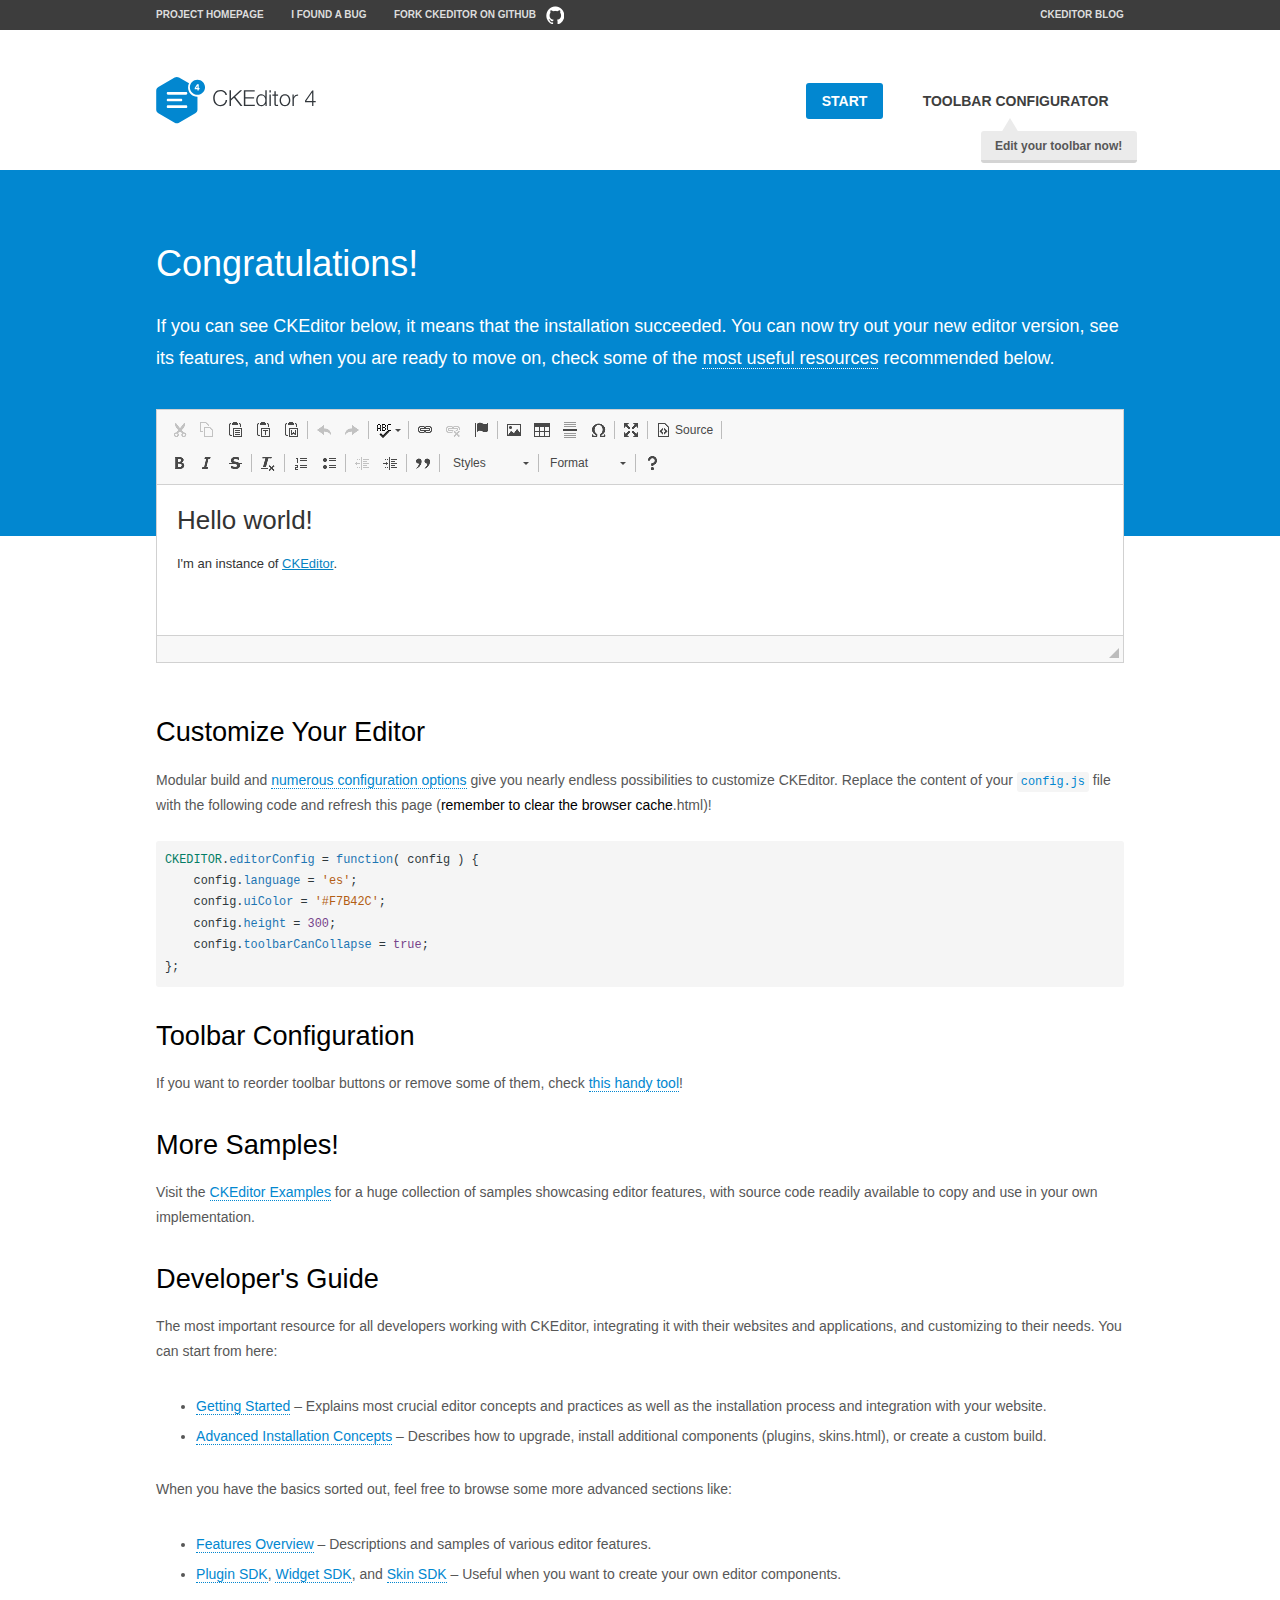
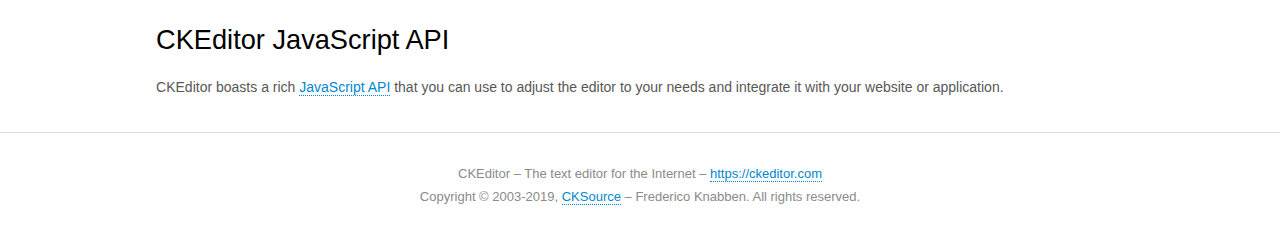
<file: static/ckeditor/samples/index.html>
<!DOCTYPE html>
<!--
Copyright (c) 2003-2019, CKSource - Frederico Knabben. All rights reserved.
For licensing, see LICENSE.md or https://ckeditor.com/legal/ckeditor-oss-license
-->
<html>
<head>
	<meta charset="utf-8">
	<title>CKEditor Sample</title>
	<script src="../ckeditor.js"></script>
	<script src="js/sample.js"></script>
	<link rel="stylesheet" href="css/samples.css">
	<link rel="stylesheet" href="toolbarconfigurator/lib/codemirror/neo.css">
	<meta name="viewport" content="width=device-width,initial-scale=1">
</head>
<body id="main">

<nav class="navigation-a">
	<div class="grid-container">
		<ul class="navigation-a-left grid-width-70">
			<li><a href="https://ckeditor.com/ckeditor-4/">Project Homepage</a></li>
			<li><a href="https://github.com/ckeditor/ckeditor-dev/issues">I found a bug</a></li>
			<li><a href="https://github.com/ckeditor/ckeditor-dev" class="icon-pos-right icon-navigation-a-github">Fork CKEditor on GitHub</a></li>
		</ul>
		<ul class="navigation-a-right grid-width-30">
			<li><a href="https://ckeditor.com/blog/">CKEditor Blog</a></li>
		</ul>
	</div>
</nav>

<header class="header-a">
	<div class="grid-container">
		<h1 class="header-a-logo grid-width-30">
			<a href="index.html"><img src="img/logo.svg" onerror="this.src='img/logo.png'; this.onerror=null;" alt="CKEditor Sample"></a>
		</h1>

		<nav class="navigation-b grid-width-70">
			<ul>
				<li><a href="index.html" class="button-a button-a-background">Start</a></li>
				<li><a href="toolbarconfigurator/index.html" class="button-a">Toolbar configurator <span class="balloon-a balloon-a-nw">Edit your toolbar now!</span></a></li>
			</ul>
		</nav>
	</div>
</header>

<main>
	<div class="adjoined-top">
		<div class="grid-container">
			<div class="content grid-width-100">
				<h1>Congratulations!</h1>
				<p>
					If you can see CKEditor below, it means that the installation succeeded.
					You can now try out your new editor version, see its features, and when you are ready to move on, check some of the <a href="#sample-customize">most useful resources</a> recommended below.
				</p>
			</div>
		</div>
	</div>
	<div class="adjoined-bottom">
		<div class="grid-container">
			<div class="grid-width-100">
				<div id="editor">
					<h1>Hello world!</h1>
					<p>I'm an instance of <a href="https://ckeditor.com">CKEditor</a>.</p>
				</div>
			</div>
		</div>
	</div>

	<div class="grid-container">
		<div class="content grid-width-100">
			<section id="sample-customize">
				<h2>Customize Your Editor</h2>
				<p>Modular build and <a href="https://ckeditor.com/docs/ckeditor4/latest/guide/dev_configuration.html">numerous configuration options</a> give you nearly endless possibilities to customize CKEditor. Replace the content of your <code><a href="../config.js">config.js</a></code> file with the following code and refresh this page (<strong>remember to clear the browser cache</strong>.html)!</p>
		<pre class="cm-s-neo CodeMirror"><code><span style="padding-right: 0.1px;"><span class="cm-variable">CKEDITOR</span>.<span class="cm-property">editorConfig</span> <span class="cm-operator">=</span> <span class="cm-keyword">function</span>( <span class="cm-def">config</span> ) {</span>
<span style="padding-right: 0.1px;"><span class="cm-tab">	</span><span class="cm-variable-2">config</span>.<span class="cm-property">language</span> <span class="cm-operator">=</span> <span class="cm-string">'es'</span>;</span>
<span style="padding-right: 0.1px;"><span class="cm-tab">	</span><span class="cm-variable-2">config</span>.<span class="cm-property">uiColor</span> <span class="cm-operator">=</span> <span class="cm-string">'#F7B42C'</span>;</span>
<span style="padding-right: 0.1px;"><span class="cm-tab">	</span><span class="cm-variable-2">config</span>.<span class="cm-property">height</span> <span class="cm-operator">=</span> <span class="cm-number">300</span>;</span>
<span style="padding-right: 0.1px;"><span class="cm-tab">	</span><span class="cm-variable-2">config</span>.<span class="cm-property">toolbarCanCollapse</span> <span class="cm-operator">=</span> <span class="cm-atom">true</span>;</span>
<span style="padding-right: 0.1px;">};</span></code></pre>
			</section>

			<section>
				<h2>Toolbar Configuration</h2>
				<p>If you want to reorder toolbar buttons or remove some of them, check <a href="toolbarconfigurator/index.html">this handy tool</a>!</p>
			</section>

			<section>
				<h2>More Samples!</h2>
				<p>Visit the <a href="https://ckeditor.com/docs/ckeditor4/latest/examples/index.html">CKEditor Examples</a> for a huge collection of samples showcasing editor features, with source code readily available to copy and use in your own implementation.</p>
			</section>

			<section>
				<h2>Developer's Guide</h2>
				<p>The most important resource for all developers working with CKEditor, integrating it with their websites and applications, and customizing to their needs. You can start from here:</p>
				<ul>
					<li><a href="https://ckeditor.com/docs/ckeditor4/latest/guide/dev_installation.html">Getting Started</a> &ndash; Explains most crucial editor concepts and practices as well as the installation process and integration with your website.</li>
					<li><a href="https://ckeditor.com/docs/ckeditor4/latest/guide/dev_advanced_installation.html">Advanced Installation Concepts</a> &ndash; Describes how to upgrade, install additional components (plugins, skins.html), or create a custom build.</li>
				</ul>
					<p>When you have the basics sorted out, feel free to browse some more advanced sections like:</p>
				<ul>
					<li><a href="https://ckeditor.com/docs/ckeditor4/latest/features.html">Features Overview</a> &ndash; Descriptions and samples of various editor features.</li>
					<li><a href="https://ckeditor.com/docs/ckeditor4/latest/guide/plugin_sdk_intro.html">Plugin SDK</a>, <a href="https://ckeditor.com/docs/ckeditor4/latest/guide/widget_sdk_intro.html">Widget SDK</a>, and <a href="https://ckeditor.com/docs/ckeditor4/latest/guide/skin_sdk_intro.html">Skin SDK</a> &ndash; Useful when you want to create your own editor components.</li>
				</ul>
			</section>

			<section>
				<h2>CKEditor JavaScript API</h2>
				<p>CKEditor boasts a rich <a href="https://ckeditor.com/docs/ckeditor4/latest/api/index.html">JavaScript API</a> that you can use to adjust the editor to your needs and integrate it with your website or application.</p>
			</section>
		</div>
	</div>
</main>

<footer class="footer-a grid-container">
	<div class="grid-container">
		<p class="grid-width-100">
			CKEditor &ndash; The text editor for the Internet &ndash; <a class="samples" href="https://ckeditor.com/">https://ckeditor.com</a>
		</p>
		<p class="grid-width-100" id="copy">
			Copyright &copy; 2003-2019, <a class="samples" href="https://cksource.com/">CKSource</a> &ndash; Frederico Knabben. All rights reserved.
		</p>
	</div>
</footer>
<script>
	initSample();
</script>

</body>
</html>
</file>
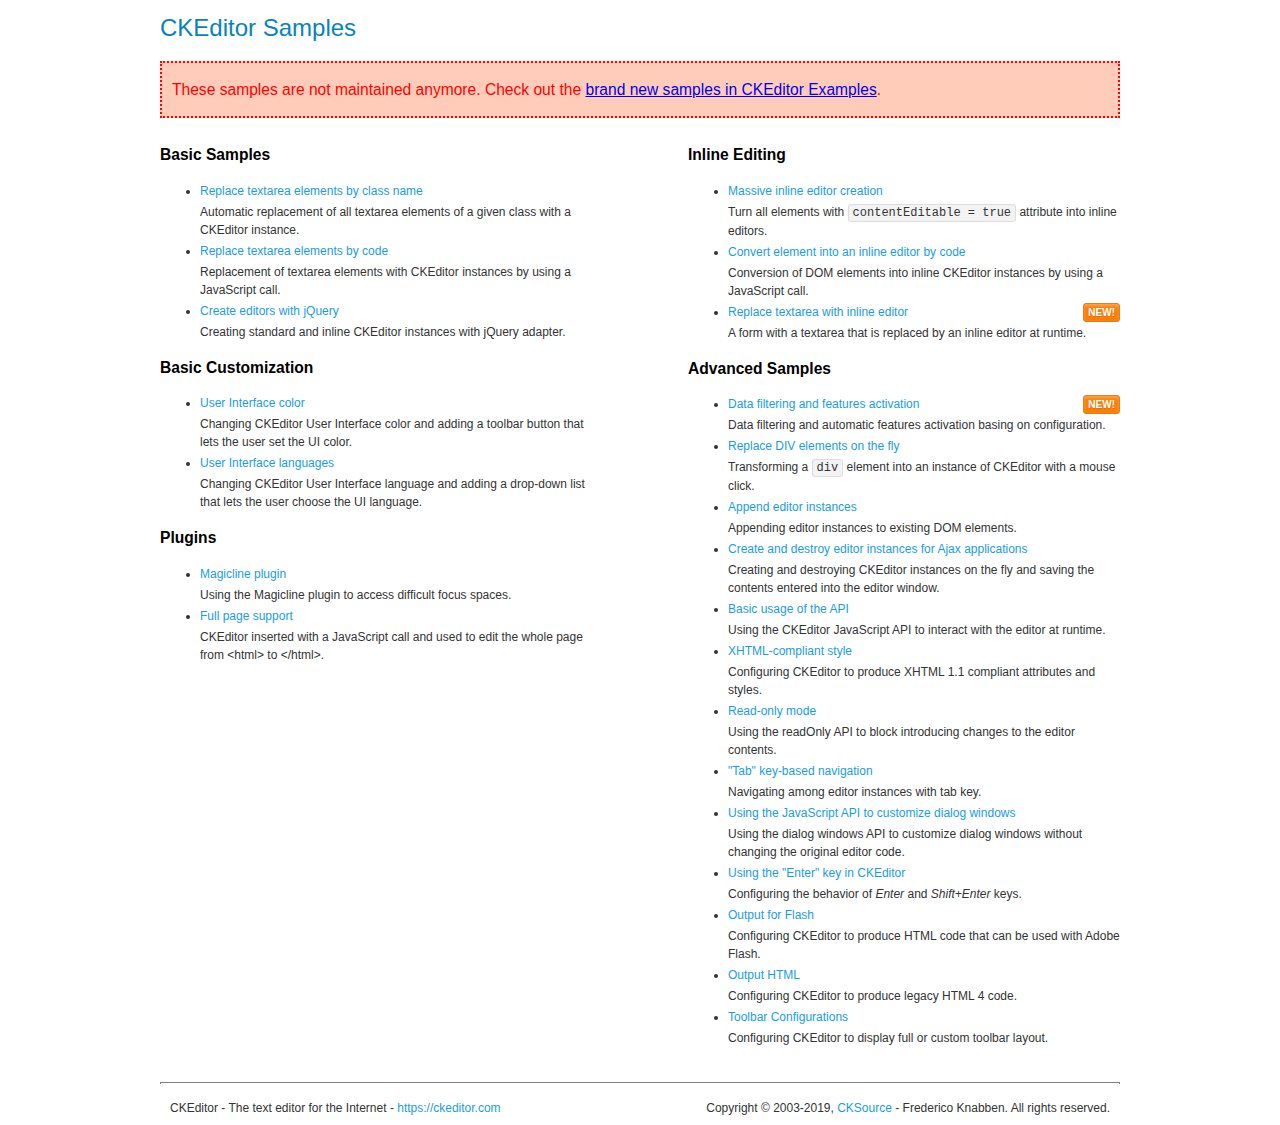
<file: static/ckeditor/samples/old/index.html>
<!DOCTYPE html>
<!--
Copyright (c) 2003-2019, CKSource - Frederico Knabben. All rights reserved.
For licensing, see LICENSE.md or https://ckeditor.com/legal/ckeditor-oss-license
-->
<html>
<head>
	<meta charset="utf-8">
	<title>CKEditor Samples</title>
	<link rel="stylesheet" href="sample.css">
</head>
<body>
	<h1 class="samples">
		CKEditor Samples
	</h1>
	<div class="warning deprecated">
		These samples are not maintained anymore. Check out the <a href="https://ckeditor.com/docs/ckeditor4/latest/examples/index.html">brand new samples in CKEditor Examples</a>.
	</div>
	<div class="twoColumns">
		<div class="twoColumnsLeft">
			<h2 class="samples">
				Basic Samples
			</h2>
			<dl class="samples">
				<dt><a class="samples" href="replacebyclass.html">Replace textarea elements by class name</a></dt>
				<dd>Automatic replacement of all textarea elements of a given class with a CKEditor instance.</dd>

				<dt><a class="samples" href="replacebycode.html">Replace textarea elements by code</a></dt>
				<dd>Replacement of textarea elements with CKEditor instances by using a JavaScript call.</dd>

				<dt><a class="samples" href="jquery.html">Create editors with jQuery</a></dt>
				<dd>Creating standard and inline CKEditor instances with jQuery adapter.</dd>
			</dl>

			<h2 class="samples">
				Basic Customization
			</h2>
			<dl class="samples">
				<dt><a class="samples" href="uicolor.html">User Interface color</a></dt>
				<dd>Changing CKEditor User Interface color and adding a toolbar button that lets the user set the UI color.</dd>

				<dt><a class="samples" href="uilanguages.html">User Interface languages</a></dt>
				<dd>Changing CKEditor User Interface language and adding a drop-down list that lets the user choose the UI language.</dd>
			</dl>


			<h2 class="samples">Plugins</h2>
<dl class="samples">
<dt><a class="samples" href="magicline/magicline.html">Magicline plugin</a></dt>
<dd>Using the Magicline plugin to access difficult focus spaces.</dd>

<dt><a class="samples" href="wysiwygarea/fullpage.html">Full page support</a></dt>
<dd>CKEditor inserted with a JavaScript call and used to edit the whole page from &lt;html&gt; to &lt;/html&gt;.</dd>
</dl>
		</div>
		<div class="twoColumnsRight">
			<h2 class="samples">
				Inline Editing
			</h2>
			<dl class="samples">
				<dt><a class="samples" href="inlineall.html">Massive inline editor creation</a></dt>
				<dd>Turn all elements with <code>contentEditable = true</code> attribute into inline editors.</dd>

				<dt><a class="samples" href="inlinebycode.html">Convert element into an inline editor by code</a></dt>
				<dd>Conversion of DOM elements into inline CKEditor instances by using a JavaScript call.</dd>

				<dt><a class="samples" href="inlinetextarea.html">Replace textarea with inline editor</a> <span class="new">New!</span></dt>
				<dd>A form with a textarea that is replaced by an inline editor at runtime.</dd>

				
			</dl>

			<h2 class="samples">
				Advanced Samples
			</h2>
			<dl class="samples">
				<dt><a class="samples" href="datafiltering.html">Data filtering and features activation</a> <span class="new">New!</span></dt>
				<dd>Data filtering and automatic features activation basing on configuration.</dd>

				<dt><a class="samples" href="divreplace.html">Replace DIV elements on the fly</a></dt>
				<dd>Transforming a <code>div</code> element into an instance of CKEditor with a mouse click.</dd>

				<dt><a class="samples" href="appendto.html">Append editor instances</a></dt>
				<dd>Appending editor instances to existing DOM elements.</dd>

				<dt><a class="samples" href="ajax.html">Create and destroy editor instances for Ajax applications</a></dt>
				<dd>Creating and destroying CKEditor instances on the fly and saving the contents entered into the editor window.</dd>

				<dt><a class="samples" href="api.html">Basic usage of the API</a></dt>
				<dd>Using the CKEditor JavaScript API to interact with the editor at runtime.</dd>

				<dt><a class="samples" href="xhtmlstyle.html">XHTML-compliant style</a></dt>
				<dd>Configuring CKEditor to produce XHTML 1.1 compliant attributes and styles.</dd>

				<dt><a class="samples" href="readonly.html">Read-only mode</a></dt>
				<dd>Using the readOnly API to block introducing changes to the editor contents.</dd>

				<dt><a class="samples" href="tabindex.html">"Tab" key-based navigation</a></dt>
				<dd>Navigating among editor instances with tab key.</dd>


				
<dt><a class="samples" href="dialog/dialog.html">Using the JavaScript API to customize dialog windows</a></dt>
<dd>Using the dialog windows API to customize dialog windows without changing the original editor code.</dd>

<dt><a class="samples" href="enterkey/enterkey.html">Using the &quot;Enter&quot; key in CKEditor</a></dt>
<dd>Configuring the behavior of <em>Enter</em> and <em>Shift+Enter</em> keys.</dd>

<dt><a class="samples" href="htmlwriter/outputforflash.html">Output for Flash</a></dt>
<dd>Configuring CKEditor to produce HTML code that can be used with Adobe Flash.</dd>

<dt><a class="samples" href="htmlwriter/outputhtml.html">Output HTML</a></dt>
<dd>Configuring CKEditor to produce legacy HTML 4 code.</dd>

<dt><a class="samples" href="toolbar/toolbar.html">Toolbar Configurations</a></dt>
<dd>Configuring CKEditor to display full or custom toolbar layout.</dd>

			</dl>
		</div>
	</div>
	<div id="footer">
		<hr>
		<p>
			CKEditor - The text editor for the Internet - <a class="samples" href="https://ckeditor.com/">https://ckeditor.com</a>
		</p>
		<p id="copy">
			Copyright &copy; 2003-2019, <a class="samples" href="https://cksource.com/">CKSource</a> - Frederico Knabben. All rights reserved.
		</p>
	</div>
</body>
</html>
</file>
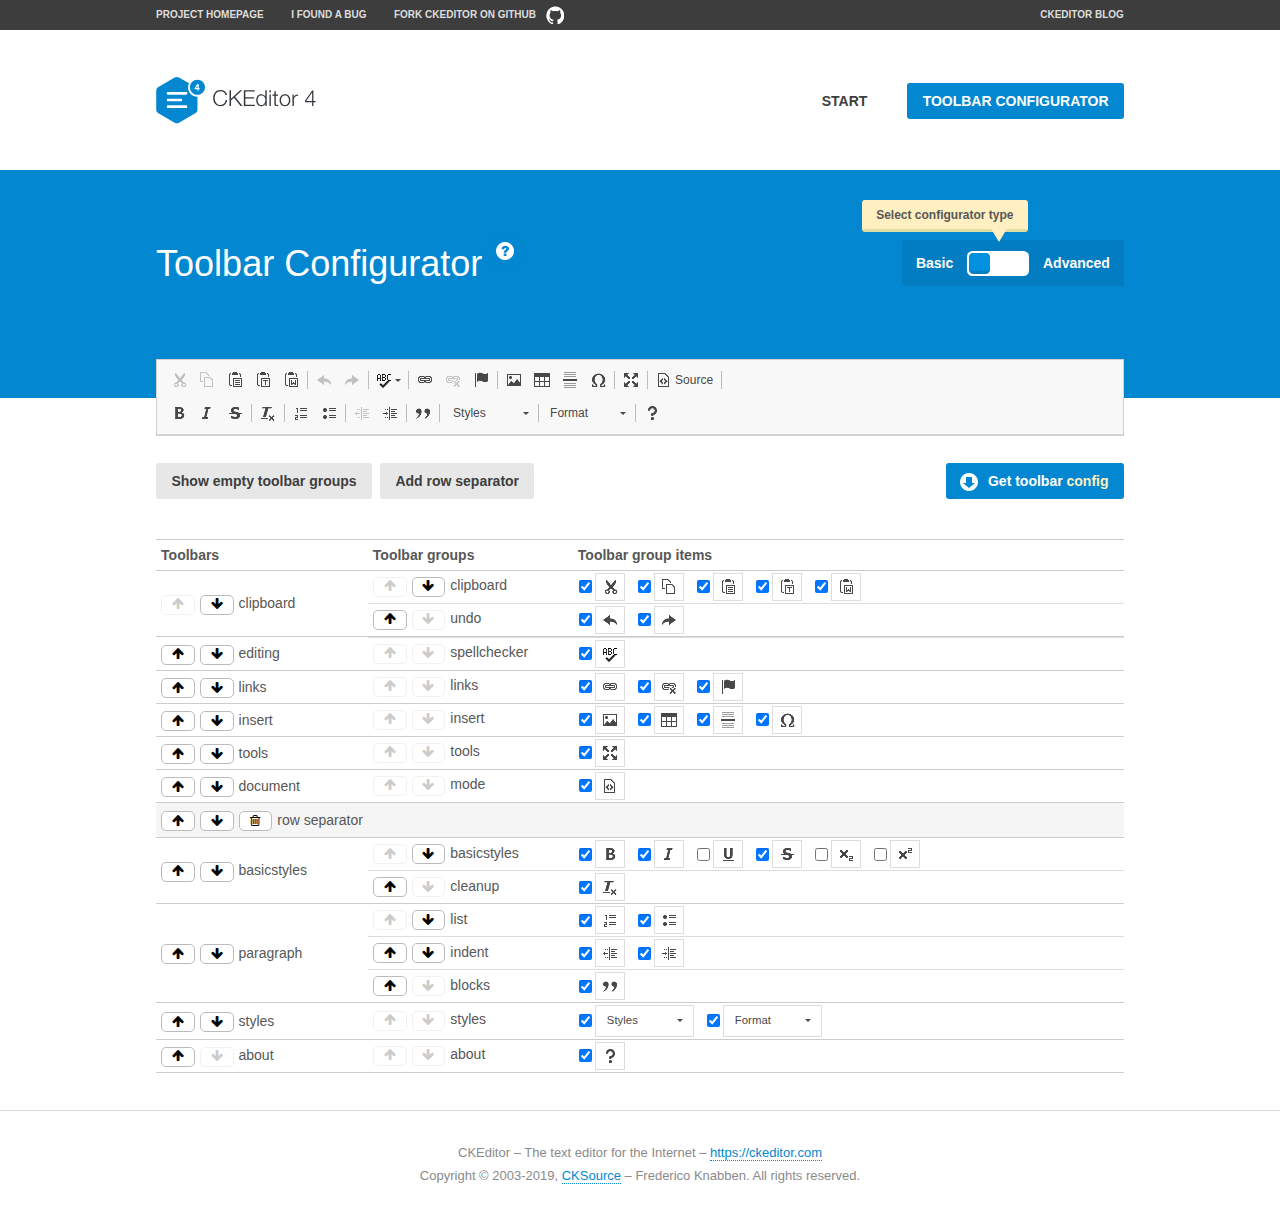
<file: static/ckeditor/samples/toolbarconfigurator/index.html>
<!DOCTYPE html>
<!--
Copyright (c) 2003-2019, CKSource - Frederico Knabben. All rights reserved.
For licensing, see LICENSE.md or https://ckeditor.com/legal/ckeditor-oss-license
-->
<!--[if IE 8]><html class="ie8"><![endif]-->
<!--[if gt IE 8]><html><![endif]-->
<!--[if !IE]><!--><html><!--<![endif]-->
<head>
	<meta charset="utf-8">
	<title>Toolbar Configurator</title>
	<script src="../../ckeditor.js"></script>
	<script>
		if ( CKEDITOR.env.ie && CKEDITOR.env.version < 9 )
			CKEDITOR.tools.enableHtml5Elements( document );
	</script>
	<link rel="stylesheet" href="lib/codemirror/codemirror.css">
	<link rel="stylesheet" href="lib/codemirror/show-hint.css">
	<link rel="stylesheet" href="lib/codemirror/neo.css">
	<link rel="stylesheet" href="css/fontello.css">
	<link rel="stylesheet" href="../css/samples.css">
</head>
<body id="toolbar">

<nav class="navigation-a">
	<div class="grid-container">
		<ul class="navigation-a-left grid-width-70">
			<li><a href="https://ckeditor.com/ckeditor-4/">Project Homepage</a></li>
			<li><a href="https://github.com/ckeditor/ckeditor-dev/issues">I found a bug</a></li>
			<li><a href="https://github.com/ckeditor/ckeditor-dev" class="icon-pos-right icon-navigation-a-github">Fork CKEditor on GitHub</a></li>
		</ul>
		<ul class="navigation-a-right grid-width-30">
			<li><a href="https://ckeditor.com/blog/">CKEditor Blog</a></li>
		</ul>
	</div>
</nav>

<header class="header-a">
	<div class="grid-container">
		<h1 class="header-a-logo grid-width-30">
			<a href="../index.html"><img src="../img/logo.svg" onerror="this.src='../img/logo.png'; this.onerror=null;" alt="CKEditor Logo"></a>
		</h1>
		<nav class="navigation-b grid-width-70">
			<ul>
				<li><a href="../index.html"  class="button-a">Start</a></li>
				<li><a href="index.html"  class="button-a button-a-background">Toolbar configurator</a></li>
			</ul>
		</nav>
	</div>
</header>

<main>
	<div class="adjoined-top">
		<div class="grid-container">
			<div class="content grid-width-100">
				<div class="grid-container-nested">
					<h1 class="grid-width-60">
						Toolbar Configurator
						<a href="#help-content" type="button" title="Configurator help" id="help" class="button-a button-a-background button-a-no-text icon-pos-left icon-question-mark">Help</a>
					</h1>

					<div class="grid-width-40 grid-switch-magic">
						<div class="switch">
							<span class="balloon-a balloon-a-se">Select configurator type</span>
							<input type="radio" name="radio" data-num="1" id="radio-basic" />
							<input type="radio" name="radio" data-num="2" id="radio-advanced" />
							<label data-for="1" for="radio-basic">Basic</label>
							<span class="switch-inner">
								<span class="handler"></span>
							</span>
							<label data-for="2" for="radio-advanced">Advanced</label>
						</div>
					</div>
				</div>
			</div>
		</div>
	</div>
	<div class="adjoined-bottom">
		<div class="grid-container">
			<div class="grid-width-100">
				<div class="editors-container">
					<div id="editor-basic"></div>
					<div id="editor-advanced"></div>
				</div>
			</div>
		</div>
	</div>

	<div class="grid-container configurator">
		<div class="content grid-width-100">
			<div class="configurator">
				<div>
					<div id="toolbarModifierWrapper"></div>
				</div>
			</div>
		</div>
	</div>

	<div id="help-content">
		<div class="grid-container">
			<div class="grid-width-100">
				<h2>What Am I Doing Here?</h2>

				<div class="grid-container grid-container-nested">
					<div class="basic">
						<div class="grid-width-50">
							<p>Arrange <a href="https://ckeditor.com/docs/ckeditor4/latest/api/CKEDITOR_config.html#cfg-toolbarGroups">toolbar groups</a>, toggle <a href="https://ckeditor.com/docs/ckeditor4/latest/api/CKEDITOR_config.html#cfg-removeButtons">button visibility</a> according to your needs and get your toolbar configuration.</p>
							<p>You can replace the content of the <a href="../../config.js"><code>config.js</code></a> file with the generated configuration. If you already set some configuration options you will need to merge both configurations.</p>
						</div>
						<div class="grid-width-50">
							<p>Read more about different ways of <a href="https://ckeditor.com/docs/ckeditor4/latest/guide/dev_configuration.html">setting configuration</a> and do not forget about <strong>clearing browser cache</strong>.</p>
							<p>Arranging toolbar groups is the recommended way of configuring the toolbar, but if you need more freedom you can use the <a href="#advanced">advanced configurator</a>.</p>
						</div>
					</div>
					<div class="advanced" style="display: none;">
						<div class="grid-width-50">
							<p>With this code editor you can edit your <a href="https://ckeditor.com/docs/ckeditor4/latest/api/CKEDITOR_config.html#cfg-toolbar">toolbar configuration</a> live.</p>
							<p>You can replace the content of the <a href="../../config.js"><code>config.js</code></a> file with the generated configuration. If you already set some configuration options you will need to merge both configurations.</p>
						</div>
						<div class="grid-width-50">
							<p>Read more about different ways of <a href="https://ckeditor.com/docs/ckeditor4/latest/guide/dev_configuration.html">setting configuration</a> and do not forget about <strong>clearing browser cache</strong>.</p>
						</div>
					</div>
				</div>

				<p class="grid-container grid-container-nested">
					<button type="button" class="help-content-close grid-width-100 button-a button-a-background">Got it. Let's play!</button>
				</p>
			</div>
		</div>
	</div>
</main>

<footer class="footer-a grid-container">
	<p class="grid-width-100">
		CKEditor &ndash; The text editor for the Internet &ndash; <a class="samples" href="https://ckeditor.com/">https://ckeditor.com</a>
	</p>
	<p class="grid-width-100" id="copy">
		Copyright &copy; 2003-2019, <a class="samples" href="https://cksource.com/">CKSource</a> &ndash; Frederico Knabben. All rights reserved.
	</p>
</footer>

<script src="lib/codemirror/codemirror.js"></script>
<script src="lib/codemirror/javascript.js"></script>
<script src="lib/codemirror/show-hint.js"></script>

<script src="js/fulltoolbareditor.js"></script>
<script src="js/abstracttoolbarmodifier.js"></script>
<script src="js/toolbarmodifier.js"></script>
<script src="js/toolbartextmodifier.js"></script>
<script src="../js/sf.js"></script>

<script>
	( function() {
		'use strict';

		var mode = ( window.location.hash.substr( 1 ) === 'advanced' ) ? 'advanced' : 'basic',
			configuratorSection = CKEDITOR.document.findOne( 'main > .grid-container.configurator' ),
			basicInstruction = CKEDITOR.document.findOne( '#help-content .basic' ),
			advancedInstruction = CKEDITOR.document.findOne( '#help-content .advanced' ),

			// Configurator mode switcher.
			modeSwitchBasic = CKEDITOR.document.getById( 'radio-basic' ),
			modeSwitchAdvanced = CKEDITOR.document.getById( 'radio-advanced' );

		// Initial setup
		function updateSwitcher() {
			if ( mode === 'advanced' ) {
				modeSwitchAdvanced.$.checked = true;
			} else {
				modeSwitchBasic.$.checked = true;
			}
		}

		updateSwitcher();

		CKEDITOR.document.getWindow().on( 'hashchange', function( e ) {
			var hash = window.location.hash.substr( 1 );
			if ( !( hash === 'advanced' || hash === 'basic' ) ) {
				return;
			}
			mode = hash;
			onToolbarsDone( mode );
		} );

		CKEDITOR.document.getWindow().on( 'resize', function() {
			updateToolbar( ( mode === 'basic' ? toolbarModifier : toolbarTextModifier )[ 'editorInstance' ] );
		} );

		function onRefresh( modifier ) {
			modifier = modifier || this;

			if ( mode === 'basic' && modifier instanceof ToolbarConfigurator.ToolbarTextModifier ) {
				return;
			}

			// CodeMirror container becomes visible, so we need to refresh and to avoid rendering problems.
			if ( mode === 'advanced' && modifier instanceof ToolbarConfigurator.ToolbarTextModifier ) {
				modifier.codeContainer.refresh();
			}

			updateToolbar( modifier.editorInstance );
		}

		function updateToolbar( editor ) {
			var editorContainer = editor.container;

			// Not always editor is loaded.
			if ( !editorContainer ) {
				return;
			}

			var displayStyle = editorContainer.getStyle( 'display' );

			editorContainer.setStyle( 'display', 'block' );

			var newHeight = editorContainer.getSize( 'height' );

			var newMarginTop = parseInt( editorContainer.getComputedStyle( 'margin-top' ), 10 );
			newMarginTop = ( isNaN( newMarginTop ) ? 0 : Number( newMarginTop ) );

			var newMarginBottom = parseInt( editorContainer.getComputedStyle( 'margin-bottom' ), 10 );
			newMarginBottom = ( isNaN( newMarginBottom ) ? 0 : Number( newMarginBottom ) );

			var result = newHeight + newMarginTop + newMarginBottom;

			editorContainer.setStyle( 'display', displayStyle );

			editor.container.getAscendant( 'div' ).setStyle( 'height', result + 'px' );
		}

		var toolbarModifier = new ToolbarConfigurator.ToolbarModifier( 'editor-basic' );

		var done = 0;
		toolbarModifier.init( onToolbarInit );
		toolbarModifier.onRefresh = onRefresh;

		CKEDITOR.document.getById( 'toolbarModifierWrapper' ).append( toolbarModifier.mainContainer );

		var toolbarTextModifier = new ToolbarConfigurator.ToolbarTextModifier( 'editor-advanced' );
		toolbarTextModifier.init( onToolbarInit );
		toolbarTextModifier.onRefresh = onRefresh;

		function onToolbarInit() {
			if ( ++done === 2 ) {
				onToolbarsDone();

				positionSticky.watch( CKEDITOR.document.findOne( '.toolbar' ), function() {
					return mode === 'advanced';
				} );
			}
		}

		function onToolbarsDone() {
			if ( mode === 'basic' ) {
				toggleModeBasic( false );
			} else {
				toggleModeAdvanced( false );
			}

			updateSwitcher();

			setTimeout( function() {
				CKEDITOR.document.findOne( '.editors-container' ).addClass( 'active' );
				CKEDITOR.document.findOne( '#toolbarModifierWrapper' ).addClass( 'active' );
			}, 200 );
		}

		CKEDITOR.document.getById( 'toolbarModifierWrapper' ).append( toolbarTextModifier.mainContainer );

		function toogleModeSwitch( onElement, offElement, onModifier, offModifier ) {
			onElement.addClass( 'fancy-button-active' );
			offElement.removeClass( 'fancy-button-active' );

			onModifier.showUI();
			offModifier.hideUI();
		}

		function toggleModeBasic( callOnRefresh ) {
			callOnRefresh = ( callOnRefresh !== false );
			mode = 'basic';
			window.location.hash = '#basic';
			toogleModeSwitch( modeSwitchBasic, modeSwitchAdvanced, toolbarModifier, toolbarTextModifier );

			configuratorSection.removeClass( 'freed-width' );
			basicInstruction.show();
			advancedInstruction.hide();

			callOnRefresh && onRefresh( toolbarModifier );
		}

		function toggleModeAdvanced( callOnRefresh ) {
			callOnRefresh = ( callOnRefresh !== false );
			mode = 'advanced';
			window.location.hash = '#advanced';
			toogleModeSwitch( modeSwitchAdvanced, modeSwitchBasic, toolbarTextModifier, toolbarModifier );

			configuratorSection.addClass( 'freed-width' );
			advancedInstruction.show();
			basicInstruction.hide();

			callOnRefresh && onRefresh( toolbarTextModifier );
		}

		modeSwitchBasic.on( 'click', toggleModeBasic );
		modeSwitchAdvanced.on( 'click', toggleModeAdvanced );

		//
		// Position:sticky for the toolbar.
		//

		// Will make elements behave like they were styled with position:sticky.
		var positionSticky = {
			// Store object: {
			// 		element: CKEDITOR.dom.element, // Element which will float.
			// 		placeholder: CKEDITOR.dom.element, // Placeholder which is place to prevent page bounce.
			// 		isFixed: boolean // Whether element float now.
			// }
			watched: [],

			active: [],

			staticContainer: null,

			init: function() {
				var element = CKEDITOR.dom.element.createFromHtml(
					'<div class="staticContainer">' +
						'<div class="grid-container" >' +
							'<div class="grid-width-100">' +
								'<div class="inner"></div>' +
							'</div>' +
						'</div>' +
					'</div>' );

				this.staticContainer = element.findOne( '.inner' );

				CKEDITOR.document.getBody().append( element );
			},

			watch: function( element, preventFunc ) {
				this.watched.push( {
					element: element,
					placeholder: new CKEDITOR.dom.element( 'div' ),
					isFixed: false,
					preventFunc: preventFunc
				} );
			},

			checkAll: function() {
				for ( var i = 0; i < this.watched.length; i++ ) {
					this.check( this.watched[ i ] );
				}
			},

			check: function( element ) {
				var isFixed = element.isFixed;
				var shouldBeFixed = this.shouldBeFixed( element );

				// Nothing to be done.
				if ( isFixed === shouldBeFixed ) {
					return;
				}

				var placeholder = element.placeholder;

				if ( isFixed ) {
					// Unfixing.

					element.element.insertBefore( placeholder );
					placeholder.remove();

					element.element.removeStyle( 'margin' );

					this.active.splice( CKEDITOR.tools.indexOf( this.active, element ), 1 );

				} else {
					// Fixing.
					placeholder.setStyle( 'width', element.element.getSize( 'width' ) + 'px' );
					placeholder.setStyle( 'height', element.element.getSize( 'height' ) + 'px' );
					placeholder.setStyle( 'margin-bottom', element.element.getComputedStyle( 'margin-bottom' ) );
					placeholder.setStyle( 'display', element.element.getComputedStyle( 'display' ) );
					placeholder.insertAfter( element.element );

					this.staticContainer.append( element.element );

					this.active.push( element );
				}

				element.isFixed = !element.isFixed;
			},

			shouldBeFixed: function( element ) {
				if ( element.preventFunc && element.preventFunc() ) {
					return false;
				}

				// If element is already fixed we are checking it's placeholder.
				var related = ( element.isFixed ? element.placeholder : element.element ),
					clientRect = related.$.getBoundingClientRect(),
					staticHeight = this.staticContainer.getSize('height' ),
					elemHeight = element.element.getSize( 'height' );

				if ( element.isFixed ) {
					return ( clientRect.top + elemHeight < staticHeight );
				} else {
					return ( clientRect.top < staticHeight );
				}
			}
		};

		positionSticky.init();

		CKEDITOR.document.getWindow().on( 'scroll',
			new CKEDITOR.tools.eventsBuffer( 100, positionSticky.checkAll, positionSticky ).input
		);

		// Make the toolbar sticky.
		positionSticky.watch( CKEDITOR.document.findOne( '.editors-container' ) );

		// Help button and help-content.
		( function() {
			var helpButton = CKEDITOR.document.getById( 'help' ),
				helpContent = CKEDITOR.document.getById( 'help-content' );

			// Don't show help button on IE8 because it's unsupported by Pico Modal.
			if ( CKEDITOR.env.ie && CKEDITOR.env.version == 8 ) {
				helpButton.hide();
			} else {
				// Display help modal when the button is clicked.
				helpButton.on( 'click', function( evt ) {
					SF.modal( {
						// Clone modal content from DOM.
						content: helpContent.getHtml(),

						afterCreate: function( modal ) {
							// Enable modal content button to close the modal.
							new CKEDITOR.dom.element( modal.modalElem() ).findOne( '.help-content-close' ).once( 'click', modal.close );
						}
					} ).show();
				} );
			}
		} )();
	} )();
</script>
</body>
</html>
</file>
<file: static/ckeditor/samples/css/samples.css>
/**
 * @license Copyright (c) 2003-2019, CKSource - Frederico Knabben. All rights reserved.
 * For licensing, see LICENSE.md or https://ckeditor.com/legal/ckeditor-oss-license
 */
@media (max-width: 900px) {
  .global-is-mobile-hidden {
    display: none !important;
  }
}
article,
aside,
details,
figcaption,
figure,
footer,
header,
hgroup,
main,
menu,
nav,
section {
  display: block;
}
body,
html {
  margin: 0;
  padding: 0;
  font: 16px / 1.8 Arial, 'Helvetica Neue', Helvetica, sans-serif;
  font-weight: 300;
  color: #575757;
}
.grid-width-10 {
  width: 10%;
}
.grid-width-20 {
  width: 20%;
}
.grid-width-30 {
  width: 30%;
}
.grid-width-40 {
  width: 40%;
}
.grid-width-50 {
  width: 50%;
}
.grid-width-60 {
  width: 60%;
}
.grid-width-70 {
  width: 70%;
}
.grid-width-80 {
  width: 80%;
}
.grid-width-90 {
  width: 90%;
}
.grid-width-100 {
  width: 100%;
}
@media (max-width: 900px) {
  .grid-width-10,
  .grid-width-20,
  .grid-width-30,
  .grid-width-40,
  .grid-width-50,
  .grid-width-60,
  .grid-width-70,
  .grid-width-80,
  .grid-width-90,
  .grid-width-100 {
    width: 100%;
  }
}
*[class*="grid-width"] {
  -webkit-box-sizing: border-box;
  -moz-box-sizing: border-box;
  box-sizing: border-box;
  padding-left: 4%;
  padding-right: 4%;
  float: left;
}
*[class*="grid-width"]:after,
.grid-container:after,
*[class*="grid-width"]:before,
.grid-container:before {
  content: '';
  display: block;
  overflow: hidden;
  visibility: hidden;
  font-size: 0;
  line-height: 0;
  width: 0;
  height: 0;
}
*[class*="grid-width"]:after,
.grid-container:after {
  clear: both;
}
.grid-container {
  -webkit-box-sizing: border-box;
  -moz-box-sizing: border-box;
  box-sizing: border-box;
  margin-left: auto;
  margin-right: auto;
}
.grid-container-nested *[class*="grid-width"]:first-child {
  padding-left: 0;
}
.grid-container-nested *[class*="grid-width"]:last-child {
  padding-right: 0;
}
@media (max-width: 900px) {
  .grid-container-nested *[class*="grid-width"]:first-child {
    padding-left: 4%;
  }
  .grid-container-nested *[class*="grid-width"]:last-child {
    padding-right: 4%;
  }
}
.header-a {
  min-height: 140px;
  overflow: hidden;
}
.header-a .header-a-logo {
  margin: 40px 0 0;
}
@media (max-width: 900px) {
  .header-a .header-a-logo {
    text-align: center;
  }
}
.header-a .header-a-logo img {
  border: transparent;
}
.navigation-a {
  height: 30px;
  background: #3D3D3D;
  position: absolute;
  left: 0;
  right: 0;
  top: 0;
  padding: 0;
  overflow: hidden;
}
@media (max-width: 900px) {
  .navigation-a {
    text-align: center;
  }
}
.navigation-a ul {
  list-style: none;
  margin: 0;
  overflow: hidden;
}
.navigation-a ul li,
.navigation-a ul li a {
  display: inline-block;
}
@media (max-width: 900px) {
  .navigation-a ul {
    width: auto;
    text-overflow: ellipsis;
    white-space: nowrap;
    display: inline-block;
    float: none;
  }
  .navigation-a ul:before,
  .navigation-a ul:after {
    display: none;
  }
}
.navigation-a ul.navigation-a-left {
  text-align: left;
}
@media (max-width: 900px) {
  .navigation-a ul.navigation-a-left {
    padding-right: 0;
  }
}
.navigation-a ul.navigation-a-right {
  text-align: right;
}
@media (max-width: 900px) {
  .navigation-a ul.navigation-a-right {
    padding-left: 23px;
  }
}
.navigation-a ul li + li {
  margin-left: 23px;
}
.navigation-a ul li a {
  font-size: 10px;
  font-size: 0.625rem;
  line-height: 18px;
  line-height: 1.13rem;
  line-height: 30px;
  float: left;
  color: #ddd;
  font-weight: bold;
  text-decoration: none;
  text-transform: uppercase;
}
.navigation-a ul li a:hover {
  cursor: pointer;
  color: #fff;
}
.icon-navigation-a-github:before,
.icon-navigation-a-github:after {
  background-image: url("[data-uri]");
}
.navigation-b {
  text-align: right;
  margin: 52px 0 0;
  overflow: visible;
}
@media (max-width: 900px) {
  .navigation-b {
    text-align: center;
    margin-top: 20px;
    padding: 0;
  }
}
.navigation-b ul {
  padding: 0;
  list-style: none;
  margin: 0;
  overflow: visible;
}
.navigation-b ul li,
.navigation-b ul li a {
  display: inline-block;
}
@media (max-width: 900px) {
  .navigation-b ul {
    display: table;
    width: 100%;
    padding-bottom: 1.5em;
  }
}
@media (max-width: 900px) {
  .navigation-b ul li {
    display: table-row;
  }
}
.navigation-b ul li + li {
  margin-left: 20px;
}
@media (max-width: 900px) {
  .navigation-b ul li + li {
    margin-left: 0;
  }
}
.navigation-b ul li a {
  -webkit-box-sizing: border-box;
  -moz-box-sizing: border-box;
  box-sizing: border-box;
  text-transform: uppercase;
  text-decoration: none;
  outline: none;
}
@media (max-width: 900px) {
  .navigation-b ul li a {
    width: 100%;
    -webkit-border-radius: 0;
    -webkit-background-clip: padding-box;
    -moz-border-radius: 0;
    -moz-background-clip: padding;
    border-radius: 0;
    background-clip: padding-box;
  }
}
.footer-a {
  font-size: 13px;
  font-size: 0.8125rem;
  line-height: 23.4px;
  line-height: 1.46rem;
  padding-top: 2.25em;
  padding-bottom: 2.25em;
  overflow: hidden;
  color: #8a8a8a;
}
.footer-a a {
  color: #0287D0;
  text-decoration: none;
  border-bottom: 1px dotted #0287D0;
}
.footer-a a:hover {
  color: #0277b7;
}
.footer-a p {
  margin: 0;
  display: inline-block;
  text-align: center;
}
.content {
  font-size: 14px;
  font-size: 0.875rem;
  line-height: 25.2px;
  line-height: 1.57rem;
  overflow: hidden;
  padding-top: 1.5em;
  padding-bottom: 1.5em;
}
.content p {
  margin: 0.75em 0;
}
.content ul,
.content ol,
.content pre,
.content blockquote,
.content textarea:not([class^="cke"]),
.content .cke {
  margin: 1.875em 0;
}
.content code,
.content kbd {
  -webkit-border-radius: 3px;
  -webkit-background-clip: padding-box;
  -moz-border-radius: 3px;
  -moz-background-clip: padding;
  border-radius: 3px;
  background-clip: padding-box;
  padding: 3px 4px;
}
.content pre,
.content code,
.content kbd,
.content blockquote {
  background: #f5f5f5;
}
.content blockquote,
.content pre {
  background: none;
  border-left: 4px solid #0287D0;
  padding: 1.5em 2.25em;
}
.content p a,
.content ul a,
.content ol a,
.content blockquote a,
.content h1 a,
.content h2 a,
.content h3 a,
.content h4 a,
.content h5 a {
  color: #0287D0;
  text-decoration: none;
  border-bottom: 1px dotted #0287D0;
}
.content p a:hover,
.content ul a:hover,
.content ol a:hover,
.content blockquote a:hover,
.content h1 a:hover,
.content h2 a:hover,
.content h3 a:hover,
.content h4 a:hover,
.content h5 a:hover {
  color: #0277b7;
}
.content h1,
.content h2,
.content h3,
.content h4,
.content h5 {
  color: #000;
  font-weight: 100;
}
.content h1 code,
.content h2 code,
.content h3 code,
.content h4 code,
.content h5 code,
.content h1 kbd,
.content h2 kbd,
.content h3 kbd,
.content h4 kbd,
.content h5 kbd {
  font-size: inherit;
}
.content h1 a.content-heading-anchor,
.content h2 a.content-heading-anchor,
.content h3 a.content-heading-anchor,
.content h4 a.content-heading-anchor,
.content h5 a.content-heading-anchor {
  font-weight: 100;
  vertical-align: middle;
  opacity: 0;
  border: 0;
}
.content h1:hover a.content-heading-anchor,
.content h2:hover a.content-heading-anchor,
.content h3:hover a.content-heading-anchor,
.content h4:hover a.content-heading-anchor,
.content h5:hover a.content-heading-anchor {
  opacity: 1;
}
.content h1:target a,
.content h2:target a,
.content h3:target a,
.content h4:target a,
.content h5:target a {
  -webkit-animation: targetLinkOpacity 0.5s linear alternate;
  -moz-animation: targetLinkOpacity 0.5s linear alternate;
  -o-animation: targetLinkOpacity 0.5s linear alternate;
  animation: targetLinkOpacity 0.5s linear alternate;
  opacity: 1;
}
.content input,
.content select,
.content textarea:not([class^="cke"]) {
  -webkit-border-radius: 3px;
  -webkit-background-clip: padding-box;
  -moz-border-radius: 3px;
  -moz-background-clip: padding;
  border-radius: 3px;
  background-clip: padding-box;
  -webkit-box-shadow: inset 0 1px 1px rgba(0, 0, 0, 0.08);
  -moz-box-shadow: inset 0 1px 1px rgba(0, 0, 0, 0.08);
  box-shadow: inset 0 1px 1px rgba(0, 0, 0, 0.08);
  font: inherit;
  color: inherit;
  border: 1px solid #D9D9D9;
  padding: .2em .5em;
}
.content input:focus,
.content select:focus,
.content textarea:not([class^="cke"]):focus {
  border-color: #66afe9;
  outline: 0;
  -webkit-box-shadow: inset 0 1px 1px rgba(0, 0, 0, 0.08), 0 0 8px #93c6ef;
  -moz-box-shadow: inset 0 1px 1px rgba(0, 0, 0, 0.08), 0 0 8px #93c6ef;
  box-shadow: inset 0 1px 1px rgba(0, 0, 0, 0.08), 0 0 8px #93c6ef;
}
.content abbr {
  border-bottom: 1px dotted #666;
  cursor: pointer;
}
.content blockquote {
  font-style: italic;
  font-family: Georgia, Times, "Times New Roman", serif;
  font-size: 16px;
  font-size: 1rem;
  line-height: 28.8px;
  line-height: 1.8rem;
}
.content em {
  font-style: italic;
}
.content h1 {
  font-size: 36px;
  font-size: 2.25rem;
  line-height: 64.8px;
  line-height: 4.05rem;
  margin: 1.125em 0 0;
}
.content h2 {
  font-size: 27.2px;
  font-size: 1.7rem;
  line-height: 48.96px;
  line-height: 3.06rem;
  margin: 0.9em 0 0;
}
.content h3 {
  font-size: 24px;
  font-size: 1.5rem;
  line-height: 43.2px;
  line-height: 2.7rem;
  font-weight: 500;
  margin: 0.75em 0 0;
}
.content h4 {
  font-size: 19.2px;
  font-size: 1.2rem;
  line-height: 34.56px;
  line-height: 2.16rem;
  font-weight: 500;
  margin: 0.75em 0 0;
}
.content h5 {
  font-size: 17.6px;
  font-size: 1.1rem;
  line-height: 31.68px;
  line-height: 1.98rem;
  font-weight: 500;
  margin: 0.75em 0 0;
}
.content hr {
  border: 0;
  border-top: 4px solid #D9D9D9;
  margin: 1.5em 0;
}
.content input[type="text"] {
  height: 1.8em;
  line-height: 1.8em;
}
.content input[type="button"] {
  -webkit-appearance: button;
  -moz-appearance: button;
  appearance: button;
}
.content kbd {
  font-size: 12px;
  font-size: 0.75rem;
  line-height: 21.6px;
  line-height: 1.35rem;
  font-family: Arial, 'Helvetica Neue', Helvetica, sans-serif;
  padding: 2px 6px;
  -webkit-box-shadow: 0 0 4px #fff inset, 0 2px 0 #D9D9D9;
  -moz-box-shadow: 0 0 4px #fff inset, 0 2px 0 #D9D9D9;
  box-shadow: 0 0 4px #fff inset, 0 2px 0 #D9D9D9;
}
.content p img {
  vertical-align: middle;
}
.content p pre {
  padding: 1.5em;
}
.content pre {
  padding: 0;
  border: 0;
  tab-size: 4;
  -o-tab-size: 4;
  -moz-tab-size: 4;
}
.content pre,
.content code {
  font-size: 11.89px;
  font-size: 0.743rem;
  line-height: 21.4px;
  line-height: 1.34rem;
  font-family: Consolas, Menlo, Monaco, Lucida Console, Liberation Mono, DejaVu Sans Mono, Bitstream Vera Sans Mono, Courier New, monospace, serif;
}
.content pre a,
.content code a {
  border: 0;
}
.content pre code {
  padding: 0.75em;
  display: block;
}
.content strong {
  color: #000;
}
.content ul ul,
.content ol ul,
.content ul ol,
.content ol ol {
  margin: 0.75em 0;
}
.content ul li,
.content ol li {
  font-size: 14px;
  font-size: 0.875rem;
  line-height: 30.24px;
  line-height: 1.89rem;
}
.content textarea:not([class^="cke"]) {
  width: 100%;
}
.content div.todo {
  border: 2px dotted #444;
  padding: 10px;
  margin: 60px 0 10px 0;
  /* Remove me some day */
}
.content div.todo:before {
  content: "TODO";
  font-weight: bold;
}
body a.button-a,
body button.button-a,
body input.button-a {
  -webkit-border-radius: 3px;
  -webkit-background-clip: padding-box;
  -moz-border-radius: 3px;
  -moz-background-clip: padding;
  border-radius: 3px;
  background-clip: padding-box;
  font-size: 14px;
  font-size: 0.875rem;
  line-height: 25.2px;
  line-height: 1.57rem;
  height: 36px;
  line-height: 36px;
  padding: 0 1.1em;
  font-weight: 700;
  color: #3e3e3e;
  white-space: nowrap;
  text-decoration: none;
  display: inline-block;
  cursor: pointer;
  border: 0;
  vertical-align: middle;
  margin: 1px 0;
  background: transparent;
}
body a.button-a.icon-pos-left,
body button.button-a.icon-pos-left,
body input.button-a.icon-pos-left {
  padding-left: .8em;
}
body a.button-a.icon-pos-right,
body button.button-a.icon-pos-right,
body input.button-a.icon-pos-right {
  padding-right: .8em;
}
body a.button-a.button-a-no-text,
body button.button-a.button-a-no-text,
body input.button-a.button-a-no-text {
  -webkit-border-radius: 100px;
  -webkit-background-clip: padding-box;
  -moz-border-radius: 100px;
  -moz-background-clip: padding;
  border-radius: 100px;
  background-clip: padding-box;
  width: 36px;
  padding: 0;
  text-indent: -999px;
  overflow: hidden;
  position: relative;
  text-align: center;
}
body a.button-a.button-a-no-text:before,
body button.button-a.button-a-no-text:before,
body input.button-a.button-a-no-text:before {
  position: absolute;
  left: 50%;
  top: 50%;
  margin: -9px 0 0 -9px;
}
@media (max-width: 900px) {
  body a.button-a.button-a-mobile-collapsed,
  body button.button-a.button-a-mobile-collapsed,
  body input.button-a.button-a-mobile-collapsed {
    -webkit-border-radius: 100px;
    -webkit-background-clip: padding-box;
    -moz-border-radius: 100px;
    -moz-background-clip: padding;
    border-radius: 100px;
    background-clip: padding-box;
    width: 36px;
    padding: 0;
    text-indent: -999px;
    overflow: hidden;
    position: relative;
    text-align: center;
  }
  body a.button-a.button-a-mobile-collapsed:before,
  body button.button-a.button-a-mobile-collapsed:before,
  body input.button-a.button-a-mobile-collapsed:before {
    position: absolute;
    left: 50%;
    top: 50%;
    margin: -9px 0 0 -9px;
  }
  body a.button-a.button-a-mobile-collapsed:before,
  body button.button-a.button-a-mobile-collapsed:before,
  body input.button-a.button-a-mobile-collapsed:before {
    position: absolute;
    left: 50%;
    top: 50%;
    margin: -9px 0 0 -9px;
  }
}
body a.button-a:active,
body button.button-a:active,
body input.button-a:active,
body a.button-a:hover,
body button.button-a:hover,
body input.button-a:hover {
  color: #fff;
  background: #0277b7;
}
body a.button-a:focus,
body button.button-a:focus,
body input.button-a:focus {
  border-color: #66afe9;
  outline: 0;
  -webkit-box-shadow: inset 0 1px 1px rgba(0, 0, 0, 0.075), 0 0 8px #93c6ef;
  -moz-box-shadow: inset 0 1px 1px rgba(0, 0, 0, 0.075), 0 0 8px #93c6ef;
  box-shadow: inset 0 1px 1px rgba(0, 0, 0, 0.075), 0 0 8px #93c6ef;
}
body a.button-a-soft,
body button.button-a-soft,
body input.button-a-soft {
  background: #e7e7e7;
}
body a.button-a-soft:active,
body button.button-a-soft:active,
body input.button-a-soft:active,
body a.button-a-soft:hover,
body button.button-a-soft:hover,
body input.button-a-soft:hover {
  color: #3e3e3e;
  background: #cecece;
}
body a.button-a-background,
body button.button-a-background,
body input.button-a-background,
body a.navigation-b ul li a:hover,
body button.navigation-b ul li a:hover,
body input.navigation-b ul li a:hover {
  color: #fff;
  background: #0287D0;
}
body a.button-a-background:active,
body button.button-a-background:active,
body input.button-a-background:active,
body a.button-a-background:hover,
body button.button-a-background:hover,
body input.button-a-background:hover,
body a.navigation-b ul li a:hover:active,
body button.navigation-b ul li a:hover:active,
body input.navigation-b ul li a:hover:active,
body a.navigation-b ul li a:hover:hover,
body button.navigation-b ul li a:hover:hover,
body input.navigation-b ul li a:hover:hover {
  color: #fff;
  background: #0277b7;
}
.balloon-a {
  font-size: 12px;
  font-size: 0.75rem;
  line-height: 21.6px;
  line-height: 1.35rem;
  -webkit-border-radius: 3px;
  -webkit-background-clip: padding-box;
  -moz-border-radius: 3px;
  -moz-background-clip: padding;
  border-radius: 3px;
  background-clip: padding-box;
  border-bottom: 3px solid #d4d4d4;
  background: #ebebeb;
  display: inline-block;
  white-space: nowrap;
  padding: .4em 1.2em .2em;
  font-weight: 700;
  position: relative;
  z-index: 1000;
  text-transform: none;
  color: #575757;
}
.balloon-a:hover {
  color: #575757;
}
.balloon-a:before {
  content: '';
  width: 0;
  height: 0;
  border-style: solid;
  position: absolute;
}
.balloon-a-ne:before,
.balloon-a-nw:before {
  top: -13px;
  border-width: 0 9px 15.6px 9px;
  border-color: transparent transparent #ebebeb transparent;
}
.balloon-a-se:before,
.balloon-a-sw:before {
  bottom: -13px;
  border-width: 15.6px 9px 0 9px;
  border-color: #ebebeb transparent transparent transparent;
}
.balloon-a-nw:before,
.balloon-a-sw:before {
  left: 20px;
}
.balloon-a-ne:before,
.balloon-a-se:before {
  right: 20px;
}
.icon-pos-left:before,
.icon-pos-right:after {
  content: '';
  display: inline-block;
  width: 18px;
  height: 18px;
  vertical-align: middle;
  background-repeat: no-repeat;
}
.icon-pos-left:before {
  margin-right: 10px;
}
.icon-pos-right:after {
  margin-left: 10px;
}
.icon-download:before,
.icon-download:after {
  background-image: url("[data-uri]");
}
.icon-question-mark:before,
.icon-question-mark:after {
  background-image: url("[data-uri]");
}
.icon-close:before,
.icon-close:after {
  background-image: url("[data-uri]");
}
.ie8 .switch > * {
  vertical-align: middle;
}
.ie8 .switch input[type="radio"] {
  margin: 0 0.25em;
  display: inline-block;
}
.ie8 .switch label {
  margin-left: 0 !important;
  margin-right: 0 !important;
}
.ie8 .switch label[data-for="1"] {
  float: left;
}
.ie8 .switch label[data-for="2"] {
  float: right;
}
.ie8 .switch .switch-inner {
  display: none;
}
.switch {
  font-size: 14px;
  font-size: 0.875rem;
  line-height: 25.2px;
  line-height: 1.57rem;
  font-weight: bold;
  background-color: #0287D0;
  overflow: hidden;
  display: inline-block;
  padding: 0.75em 0.25em;
  color: #fff;
  -webkit-border-radius: 3px;
  -webkit-background-clip: padding-box;
  -moz-border-radius: 3px;
  -moz-background-clip: padding;
  border-radius: 3px;
  background-clip: padding-box;
  position: relative;
}
.switch input[type="radio"] {
  display: none;
}
.switch label {
  position: relative;
  z-index: 2;
  float: left;
  cursor: pointer;
  padding: 0 0.75em;
}
.switch label:hover {
  text-decoration: underline;
}
.switch .switch-inner {
  float: left;
  background-color: #FFF;
  height: 1.5em;
  width: 4.125em;
  padding: 2px;
  margin: 0 0.25em;
  -webkit-border-radius: 5.5px;
  -webkit-background-clip: padding-box;
  -moz-border-radius: 5.5px;
  -moz-background-clip: padding;
  border-radius: 5.5px;
  background-clip: padding-box;
}
.switch .switch-inner .handler {
  overflow: hidden;
  position: relative;
  display: block;
  height: 1.5em;
  width: 1.5em;
  background: #027dc1;
  -webkit-border-radius: 4.5px;
  -webkit-background-clip: padding-box;
  -moz-border-radius: 4.5px;
  -moz-background-clip: padding;
  border-radius: 4.5px;
  background-clip: padding-box;
}
.switch .switch-inner .handler:before {
  content: '';
  display: block;
  position: absolute;
  top: 0;
  right: 0;
  bottom: 3px;
  left: 0;
  background-color: #0291df;
  -webkit-border-bottom-left-radius: 4.5px;
  -moz-border-radius-bottomleft: 4.5px;
  border-bottom-left-radius: 4.5px;
  -webkit-border-bottom-right-radius: 4.5px;
  -webkit-background-clip: padding-box;
  -moz-border-radius-bottomright: 4.5px;
  -moz-background-clip: padding;
  border-bottom-right-radius: 4.5px;
  background-clip: padding-box;
}
.switch:hover .switch-inner .handler:before {
  background: #029ef3;
}
.switch input[data-num="2"]:checked ~ .switch-inner > .handler {
  margin-left: auto;
}
.switch input[data-num="2"]:checked ~ label[data-for="1"] {
  padding-right: 5.125em;
  margin-right: -4.375em;
}
.switch input[data-num="1"]:checked ~ label[data-for="2"] {
  padding-left: 5.125em;
  margin-left: -4.375em;
}
.toggler {
  -webkit-user-select: none;
  -moz-user-select: none;
  -ms-user-select: none;
  user-select: none;
}
.toggler label {
  cursor: pointer;
}
.toggler [data-collapse] {
  display: inherit;
}
.toggler [data-expand] {
  display: none;
}
.toggler.collapsed [data-collapse] {
  display: none;
}
.toggler.collapsed [data-expand] {
  display: inherit;
}
.toggler-container {
  overflow: hidden;
}
.toggler-container.collapsed {
  height: 0;
}
.icon-toggler-expanded:before,
.icon-toggler-collapsed:before,
.icon-toggler-expanded:after,
.icon-toggler-collapsed:after {
  background-image: url("[data-uri]");
}
.icon-toggler-expanded.icon-light:before,
.icon-toggler-collapsed.icon-light:before,
.icon-toggler-expanded.icon-light:after,
.icon-toggler-collapsed.icon-light:after {
  background-image: url("[data-uri]");
}
.icon-toggler-expanded:before,
.icon-toggler-expanded:after {
  background-position: top left;
}
.icon-toggler-collapsed:before,
.icon-toggler-collapsed:after {
  background-position: bottom left;
}
.modal {
  padding: 20px;
  border-radius: 3px;
  background-color: white;
  max-width: 700px;
  -webkit-box-sizing: border-box;
  -moz-box-sizing: border-box;
  box-sizing: border-box;
  width: 80% !important;
  top: 50% !important;
  -webkit-transform: translate(-50%, -50%) !important;
  -moz-transform: translate(-50%, -50%) !important;
  -ms-transform: translate(-50%, -50%) !important;
  -o-transform: translate(-50%, -50%) !important;
  transform: translate(-50%, -50%) !important;
}
.modal-close {
  -webkit-border-radius: 100px;
  -webkit-background-clip: padding-box;
  -moz-border-radius: 100px;
  -moz-background-clip: padding;
  border-radius: 100px;
  background-clip: padding-box;
  cursor: pointer;
  height: 18px;
  width: 18px;
  position: absolute;
  top: 10px;
  right: 10px;
  font-size: 17px;
  text-align: center;
  line-height: 19px;
  background: #cccccc;
}
main .grid-container,
header .grid-container,
.navigation-a > div,
footer > div {
  max-width: 968px;
}
.header-a {
  margin-top: 30px;
}
.footer-a {
  border-top: 1px solid #D9D9D9;
}
.adjoined-top {
  background-color: #0287D0;
  color: #fff;
}
.adjoined-top .content h1,
.adjoined-top .content h2,
.adjoined-top .content h3,
.adjoined-top .content h4,
.adjoined-top .content h5 {
  color: #fff;
}
.adjoined-top .content p {
  font-size: 18px;
  font-size: 1.125rem;
  line-height: 32.4px;
  line-height: 2.02rem;
  font-weight: 100;
}
.adjoined-top .content p a {
  text-decoration: none;
  border-bottom: 1px dotted #fff;
  color: inherit;
}
.adjoined-top .content p a:hover {
  color: #e6e6e6;
}
.adjoined-top .content button {
  color: #fff;
}
.adjoined-top .content strong {
  color: #fff;
}
.adjoined-top .content code {
  font-size: inherit;
  color: #0287D0;
}
.adjoined-bottom {
  position: relative;
}
.adjoined-bottom:before {
  z-index: -1;
  content: '';
  background: #0287D0;
  position: absolute;
  top: 0;
  left: 0;
  right: 0;
  height: 50%;
}
main .grid-container,
header .grid-container,
.navigation-a > div,
footer > div {
  max-width: 1052px;
}
main .grid-container.freed-width {
  max-width: none;
}
.switch {
  background: #027dc1;
  float: right;
  overflow: visible;
}
.switch .balloon-a {
  position: absolute;
  top: -40px;
  right: 50%;
  margin-right: -15px;
  background: #FFEFC1;
  border-bottom-color: #DCDCA4;
}
.switch .balloon-a:before {
  border-color: #FFEFC1 transparent transparent transparent;
}
#toolbar .editors-container {
  overflow: hidden;
  height: 0;
  transition: height 200ms;
}
#toolbar .editors-container.active {
  height: auto;
}
#main #editor {
  background: #FFF;
  padding: 2% 4%;
  border: dashed 5px #0287D0;
}
#main .adjoined-top:before {
  height: 335px;
}
#toolbar .adjoined-top:before {
  height: 219px;
}
#toolbar .adjoined-top .grid-container-nested {
  height: 147px;
}
.content .grid-switch-magic {
  margin: 3.5em 0 0;
}
#info-box {
  padding-bottom: 0;
}
#info-box > div {
  width: 100%;
  text-align: right;
}
#info-box > div .toggler {
  padding-right: 0;
}
#info-box > div .toggler:hover {
  background: transparent;
  color: #000;
}
#info-box > div .toggler:hover > label {
  text-decoration: underline;
}
#info-box > div h2 {
  float: left;
  margin-top: 0;
}
#info-box > div#instructions-container {
  text-align: left;
}
#toolbarModifierWrapper {
  overflow: hidden;
  height: 0;
  opacity: 0;
  transition: height 200ms;
}
#toolbarModifierWrapper.active {
  height: auto;
  opacity: 1;
}
header {
  overflow: visible;
}
header div.grid-container {
  overflow: visible;
}
header .navigation-b {
  overflow: visible;
}
header .navigation-b ul {
  overflow: visible;
}
header .navigation-b a {
  position: relative;
}
header .balloon-a {
  position: absolute;
  top: 48px;
  left: 50%;
  margin-left: -35px;
}
@media (max-width: 1140px) {
  header .balloon-a {
    left: auto;
    margin-left: auto;
    right: 50%;
    margin-right: -35px;
  }
  header .balloon-a:before {
    left: auto;
    right: 22px;
  }
}
@media (max-width: 900px) {
  header .balloon-a {
    display: none;
  }
}
header .header-a-logo img {
  width: 160px;
  height: 60px;
}

#toolbar .cke_toolbar {
  pointer-events: none;
  -webkit-user-select: none;
  -moz-user-select: none;
  -ms-user-select: none;
  user-select: none;
  cursor: default;
}
.some-toolbar-active .cke_toolbar {
  zoom: 1;
  filter: alpha(opacity=50);
  -webkit-opacity: 0.5;
  -moz-opacity: 0.5;
  opacity: 0.5;
}
.cke_toolbar.active {
  position: relative;
  zoom: 1;
  filter: alpha(opacity=100);
  -webkit-opacity: 1;
  -moz-opacity: 1;
  opacity: 1;
}
.cke_toolbar.active:after {
  content: '';
  display: block;
  position: absolute;
  top: 0;
  right: 6px;
  bottom: 5px;
  left: 0;
  -webkit-border-radius: 5px;
  -webkit-background-clip: padding-box;
  -moz-border-radius: 5px;
  -moz-background-clip: padding;
  border-radius: 5px;
  background-clip: padding-box;
  -webkit-box-shadow: 0px 0px 15px 3px #fff4b0;
  -moz-box-shadow: 0px 0px 15px 3px #fff4b0;
  box-shadow: 0px 0px 15px 3px #fff4b0;
}
.cke_toolbar.active .cke_toolgroup {
  -webkit-box-shadow: none;
  -moz-box-shadow: none;
  box-shadow: none;
  border-color: #e3c300;
}
.cke_toolbar.active .cke_combo,
.cke_toolbar.active .cke_toolgroup {
  position: relative;
  z-index: 2;
}
.cke_toolbar.active .cke_combo_button {
  -webkit-box-shadow: none;
  -moz-box-shadow: none;
  box-shadow: none;
}
.unselectable {
  -webkit-user-select: none;
  -moz-user-select: none;
  -ms-user-select: none;
  user-select: none;
}
.toolbar {
  padding: 5px 0;
  margin-bottom: 2.4em;
  overflow: hidden;
  background: #fff;
}
.toolbar button.button-a.cke_button {
  cursor: pointer;
  display: inline-block;
  padding: 4px 6px;
  outline: 0;
  border: 1px solid #a6a6a6;
}
.toolbar button.button-a.hidden {
  display: none;
}
.toolbar button.button-a.left {
  float: left;
  margin-right: 8px;
}
.toolbar button.button-a.right {
  float: right;
  margin-left: 8px;
}
.toolbar button.button-a .highlight {
  color: #ffefc1;
}
.configContainer.hidden,
.toolbarModifier.hidden,
.toolbarModifier-hints.hidden {
  display: none;
}
.toolbarModifier :focus,
.toolbar button:focus,
.configContainer textarea.configCode:focus {
  outline: none;
}
div.toolbarModifier {
  padding: 0;
  overflow: hidden;
  width: 100%;
  position: relative;
  display: table;
  border-collapse: collapse;
}
div.toolbarModifier ::-moz-focus-inner {
  border: 0;
}
div.toolbarModifier .empty {
  display: none;
}
div.toolbarModifier.empty-visible .empty {
  display: table-row;
  zoom: 1;
  filter: alpha(opacity=60);
  -webkit-opacity: 0.6;
  -moz-opacity: 0.6;
  opacity: 0.6;
}
div.toolbarModifier .empty > p {
  line-height: 31px;
}
div.toolbarModifier > ul {
  padding: 0;
  margin: 0;
  border-top: 1px solid #ccc;
  width: 100%;
}
div.toolbarModifier > ul[data-type="table-header"] {
  display: table-header-group;
}
div.toolbarModifier > ul[data-type="table-body"] {
  display: table-row-group;
}
div.toolbarModifier > ul p {
  padding: 0;
  margin: 0;
}
div.toolbarModifier > ul > li {
  display: table-row;
}
div.toolbarModifier > ul > li[data-type="header"] {
  font-weight: bold;
  user-select: none;
  cursor: default;
}
div.toolbarModifier > ul > li[data-type="group"],
div.toolbarModifier > ul > li[data-type="separator"] {
  border-bottom: 1px solid #ccc;
}
div.toolbarModifier > ul > li[data-type="subgroup"] {
  border-top: 1px solid #eee;
}
div.toolbarModifier > ul > li[data-type="subgroup"]:first-child {
  border-top: none;
}
div.toolbarModifier > ul > li[data-type="group"].active,
div.toolbarModifier > ul > li[data-type="group"]:hover,
div.toolbarModifier > ul > li[data-type="separator"].active,
div.toolbarModifier > ul > li[data-type="separator"]:hover {
  overflow: hidden;
  z-index: 2;
}
div.toolbarModifier > ul > li[data-type="group"].active,
div.toolbarModifier > ul > li[data-type="separator"].active,
div.toolbarModifier > ul > li[data-type="group"].active:hover,
div.toolbarModifier > ul > li[data-type="separator"].active:hover {
  background: #f0fafb;
}
div.toolbarModifier > ul > li[data-type="group"]:hover,
div.toolbarModifier > ul > li[data-type="separator"]:hover {
  background: #fffbe3;
}
div.toolbarModifier > ul > li[data-type="separator"] {
  background: #f5f5f5;
}
div.toolbarModifier > ul > li[data-type="separator"]:after {
  content: '';
  width: 100%;
}
div.toolbarModifier > ul > li[data-type="separator"] > p {
  padding: 2px 5px;
}
div.toolbarModifier > ul > li > p,
div.toolbarModifier > ul > li > ul {
  display: table-cell;
  vertical-align: middle;
}
div.toolbarModifier > ul > li p {
  padding-left: 5px;
  min-width: 200px;
}
div.toolbarModifier > ul > li p span {
  white-space: nowrap;
  cursor: default;
}
div.toolbarModifier > ul > li p span button {
  font-size: 12.666px;
  margin-right: 5px;
  cursor: pointer;
  background: #fff;
  -webkit-border-radius: 5px;
  -webkit-background-clip: padding-box;
  -moz-border-radius: 5px;
  -moz-background-clip: padding;
  border-radius: 5px;
  background-clip: padding-box;
  border: 1px solid #bbb;
  padding: 0 7px;
  line-height: 12px;
  height: 20px;
}
div.toolbarModifier > ul > li p span button:not(.disabled):hover,
div.toolbarModifier > ul > li p span button:not(.disabled):focus {
  color: #fff;
  background-color: #454545;
  border-color: transparent;
}
div.toolbarModifier > ul > li p span button.move.disabled {
  cursor: default;
  zoom: 1;
  filter: alpha(opacity=20);
  -webkit-opacity: 0.2;
  -moz-opacity: 0.2;
  opacity: 0.2;
}
div.toolbarModifier > ul > li ul {
  border-collapse: collapse;
  padding: 0;
  width: 100%;
}
div.toolbarModifier > ul > li ul li {
  display: table-row;
  list-style-type: none;
  line-height: 1;
}
div.toolbarModifier > ul > li ul li[data-type="subgroup"] {
  border-top: 1px solid #ddd;
}
div.toolbarModifier > ul > li ul li[data-type="subgroup"]:first-child {
  border-top: 0;
}
div.toolbarModifier > ul > li ul li[data-type="subgroup"] [data-type="button"] {
  -webkit-border-radius: 3px;
  -webkit-background-clip: padding-box;
  -moz-border-radius: 3px;
  -moz-background-clip: padding;
  border-radius: 3px;
  background-clip: padding-box;
  padding: 0 2px;
}
div.toolbarModifier > ul > li ul li[data-type="subgroup"] [data-type="button"]:focus {
  background: rgba(0, 0, 0, 0.04);
}
div.toolbarModifier > ul > li ul li[data-type="subgroup"] [data-type="button"] input {
  vertical-align: middle;
}
div.toolbarModifier > ul > li ul li > p,
div.toolbarModifier > ul > li ul li > ul {
  display: table-cell;
  vertical-align: middle;
}
div.toolbarModifier > ul > li ul li ul {
  padding: 0;
}
div.toolbarModifier > ul > li ul li ul li {
  padding: 0;
  display: inline-block;
  cursor: pointer;
  margin: 2px 5px 2px 0;
}
div.toolbarModifier > ul > li ul li ul li .cke_combo_text {
  cursor: pointer;
  white-space: nowrap;
}
div.toolbarModifier > ul > li ul li ul li .cke_toolgroup,
div.toolbarModifier > ul > li ul li ul li .cke_combo_button {
  cursor: pointer;
  margin: 0;
  vertical-align: middle;
  border: 1px solid #ddd;
  font-size: 11.41px;
  font-size: 0.713rem;
  line-height: 20.54px;
  line-height: 1.28rem;
}
div.toolbarModifier > .codemirror-wrapper {
  overflow-y: auto;
}
div.toolbarModifier-hints {
  float: right;
  width: 350px;
  min-width: 150px;
  overflow-y: auto;
  margin-left: 1.5em;
}
div.toolbarModifier-hints h3 {
  font-size: 18.08px;
  font-size: 1.13rem;
  line-height: 32.54px;
  line-height: 2.03rem;
  padding: 0.36em 1.5em;
  background: #f5f5f5;
  border-bottom: 1px solid #ddd;
  margin-top: 0;
  margin-bottom: 1.2em;
}
div.toolbarModifier-hints dl {
  margin-bottom: 1.2em;
  overflow: hidden;
}
div.toolbarModifier-hints dl .list-header {
  font-weight: bold;
  border: 0;
  padding-bottom: 0.6em;
}
div.toolbarModifier-hints dl > p {
  text-align: center;
}
div.toolbarModifier-hints dl dt {
  float: left;
  width: 9em;
  clear: both;
  text-align: right;
  border-top: 1px solid #ddd;
  padding-left: 1.5em;
  padding-right: .1em;
  -webkit-box-sizing: border-box;
  -moz-box-sizing: border-box;
  box-sizing: border-box;
}
div.toolbarModifier-hints dl dt code {
  background: none;
  border: none;
  vertical-align: middle;
}
div.toolbarModifier-hints dl dd {
  margin-left: 10em;
  clear: right;
  padding-right: 1.5em;
}
div.toolbarModifier-hints dl dd code {
  line-height: 2.2em;
}
div.toolbarModifier-hints dl dd:after {
  content: '\00a0';
  display: block;
  clear: left;
  float: right;
  height: 0;
  width: 0;
}
.toolbarModifier-hints,
.configContainer textarea.configCode,
.CodeMirror {
  -webkit-border-radius: 3px;
  -webkit-background-clip: padding-box;
  -moz-border-radius: 3px;
  -moz-background-clip: padding;
  border-radius: 3px;
  background-clip: padding-box;
  border: 1px solid #ccc;
  font-size: 13.01px;
  font-size: 0.813rem;
  line-height: 23.42px;
  line-height: 1.46rem;
}
.configContainer textarea.configCode,
.CodeMirror pre,
.CodeMirror-linenumber {
  font-size: 13.01px;
  font-size: 0.813rem;
  line-height: 23.42px;
  line-height: 1.46rem;
  font-family: Consolas, Menlo, Monaco, Lucida Console, Liberation Mono, DejaVu Sans Mono, Bitstream Vera Sans Mono, Courier New, monospace, serif;
}
.CodeMirror pre {
  border: none;
  padding: 0;
  margin: 0;
}
.configContainer textarea.configCode {
  -webkit-box-sizing: border-box;
  -moz-box-sizing: border-box;
  box-sizing: border-box;
  color: #575757;
  padding: 10px;
  width: 100%;
  min-height: 500px;
  margin: 0;
  resize: none;
  outline: none;
  -moz-tab-size: 4;
  tab-size: 4;
  white-space: pre;
  word-wrap: normal;
  overflow: auto;
}
.CodeMirror-hints.toolbar-modifier {
  padding: 0;
  color: #575757;
  font-size: 14px;
  font-size: 0.875rem;
  line-height: 25.2px;
  line-height: 1.57rem;
  font-family: Consolas, Menlo, Monaco, Lucida Console, Liberation Mono, DejaVu Sans Mono, Bitstream Vera Sans Mono, Courier New, monospace, serif;
}
.CodeMirror-hints.toolbar-modifier .CodeMirror-hint-active {
  color: #575757;
  background: #f0fafb;
}
.CodeMirror-hints.toolbar-modifier > li:hover {
  background: #fffbe3;
}
/* Text modifier */
#toolbarModifierWrapper {
  margin-bottom: 1.2em;
}
#toolbarModifierWrapper .invalid .CodeMirror {
  background: #fff8f8;
  border-color: red;
}
#toolbarModifierWrapper .CodeMirror {
  height: auto;
  padding: 0 0.6em;
}
.staticContainer {
  position: fixed;
  top: 0;
  width: 100%;
  z-index: 10;
}
.staticContainer > .grid-container {
  max-width: 1052px;
}
.staticContainer > .grid-container .inner {
  background: #fff;
}
.staticContainer > .grid-container .inner .toolbar {
  margin-bottom: 0;
}
#help {
  position: relative;
  top: -15px;
  left: -5px;
}
#help-content {
  display: none;
}
/*# sourceMappingURL=[data-uri] */
</file>
<file: static/ckeditor/samples/toolbarconfigurator/lib/codemirror/neo.css>
/* neo theme for codemirror */

/* Color scheme */

.cm-s-neo.CodeMirror {
  background-color:#ffffff;
  color:#2e383c;
  line-height:1.4375;
}
.cm-s-neo .cm-comment {color:#75787b}
.cm-s-neo .cm-keyword, .cm-s-neo .cm-property {color:#1d75b3}
.cm-s-neo .cm-atom,.cm-s-neo .cm-number {color:#75438a}
.cm-s-neo .cm-node,.cm-s-neo .cm-tag {color:#9c3328}
.cm-s-neo .cm-string {color:#b35e14}
.cm-s-neo .cm-variable,.cm-s-neo .cm-qualifier {color:#047d65}


/* Editor styling */

.cm-s-neo pre {
  padding:0;
}

.cm-s-neo .CodeMirror-gutters {
  border:none;
  border-right:10px solid transparent;
  background-color:transparent;
}

.cm-s-neo .CodeMirror-linenumber {
  padding:0;
  color:#e0e2e5;
}

.cm-s-neo .CodeMirror-guttermarker { color: #1d75b3; }
.cm-s-neo .CodeMirror-guttermarker-subtle { color: #e0e2e5; }
</file>
<file: static/ckeditor/samples/old/sample.css>
/*
Copyright (c) 2003-2019, CKSource - Frederico Knabben. All rights reserved.
For licensing, see LICENSE.md or https://ckeditor.com/legal/ckeditor-oss-license
*/

html, body, h1, h2, h3, h4, h5, h6, div, span, blockquote, p, address, form, fieldset, img, ul, ol, dl, dt, dd, li, hr, table, td, th, strong, em, sup, sub, dfn, ins, del, q, cite, var, samp, code, kbd, tt, pre
{
	line-height: 1.5;
}

body
{
	padding: 10px 30px;
}

input, textarea, select, option, optgroup, button, td, th
{
	font-size: 100%;
}

pre
{
	-moz-tab-size: 4;
	tab-size: 4;
}

pre, code, kbd, samp, tt
{
	font-family: monospace,monospace;
	font-size: 1em;
}

body {
	width: 960px;
	margin: 0 auto;
}

code
{
	background: #f3f3f3;
	border: 1px solid #ddd;
	padding: 1px 4px;
	border-radius: 3px;
}

abbr
{
	border-bottom: 1px dotted #555;
	cursor: pointer;
}

.new, .beta
{
	text-transform: uppercase;
	font-size: 10px;
	font-weight: bold;
	padding: 1px 4px;
	margin: 0 0 0 5px;
	color: #fff;
	float: right;
	border-radius: 3px;
}

.new
{
	background: #FF7E00;
	border: 1px solid #DA8028;
	text-shadow: 0 1px 0 #C97626;

	box-shadow: 0 2px 3px 0 #FFA54E inset;
}

.beta
{
	background: #18C0DF;
	border: 1px solid #19AAD8;
	text-shadow: 0 1px 0 #048CAD;
	font-style: italic;

	box-shadow: 0 2px 3px 0 #50D4FD inset;
}

h1.samples
{
	color: #0782C1;
	font-size: 200%;
	font-weight: normal;
	margin: 0;
	padding: 0;
}

h1.samples a
{
	color: #0782C1;
	text-decoration: none;
	border-bottom: 1px dotted #0782C1;
}

.samples a:hover
{
	border-bottom: 1px dotted #0782C1;
}

h2.samples
{
	color: #000000;
	font-size: 130%;
	margin: 15px 0 0 0;
	padding: 0;
}

p, blockquote, address, form, pre, dl, h1.samples, h2.samples
{
	margin-bottom: 15px;
}

ul.samples
{
	margin-bottom: 15px;
}

.clear
{
	clear: both;
}

fieldset
{
	margin: 0;
	padding: 10px;
}

body, input, textarea
{
	color: #333333;
	font-family: Arial, Helvetica, sans-serif;
}

body
{
	font-size: 75%;
}

a.samples
{
	color: #189DE1;
	text-decoration: none;
}

form
{
	margin: 0;
	padding: 0;
}

pre.samples
{
	background-color: #F7F7F7;
	border: 1px solid #D7D7D7;
	overflow: auto;
	padding: 0.25em;
	white-space: pre-wrap; /* CSS 2.1 */
	word-wrap: break-word; /* IE7 */
}

#footer
{
	clear: both;
	padding-top: 10px;
}

#footer hr
{
	margin: 10px 0 15px 0;
	height: 1px;
	border: solid 1px gray;
	border-bottom: none;
}

#footer p
{
	margin: 0 10px 10px 10px;
	float: left;
}

#footer #copy
{
	float: right;
}

#outputSample
{
	width: 100%;
	table-layout: fixed;
}

#outputSample thead th
{
	color: #dddddd;
	background-color: #999999;
	padding: 4px;
	white-space: nowrap;
}

#outputSample tbody th
{
	vertical-align: top;
	text-align: left;
}

#outputSample pre
{
	margin: 0;
	padding: 0;
}

.description
{
	border: 1px dotted #B7B7B7;
	margin-bottom: 10px;
	padding: 10px 10px 0;
	overflow: hidden;
}

label
{
	display: block;
	margin-bottom: 6px;
}

/**
 *	CKEditor editables are automatically set with the "cke_editable" class
 *	plus cke_editable_(inline|themed) depending on the editor type.
 */

/* Style a bit the inline editables. */
.cke_editable.cke_editable_inline
{
	cursor: pointer;
}

/* Once an editable element gets focused, the "cke_focus" class is
   added to it, so we can style it differently. */
.cke_editable.cke_editable_inline.cke_focus
{
	box-shadow: inset 0px 0px 20px 3px #ddd, inset 0 0 1px #000;
	outline: none;
	background: #eee;
	cursor: text;
}

/* Avoid pre-formatted overflows inline editable. */
.cke_editable_inline pre
{
	white-space: pre-wrap;
	word-wrap: break-word;
}

/**
 *	Samples index styles.
 */

.twoColumns,
.twoColumnsLeft,
.twoColumnsRight
{
	overflow: hidden;
}

.twoColumnsLeft,
.twoColumnsRight
{
	width: 45%;
}

.twoColumnsLeft
{
	float: left;
}

.twoColumnsRight
{
	float: right;
}

dl.samples
{
	padding: 0 0 0 40px;
}
dl.samples > dt
{
	display: list-item;
	list-style-type: disc;
	list-style-position: outside;
	margin: 0 0 3px;
}
dl.samples > dd
{
	margin: 0 0 3px;
}
.warning
{
	color: #ff0000;
	background-color: #FFCCBA;
	border: 2px dotted #ff0000;
	padding: 15px 10px;
	margin: 10px 0;
}

.warning.deprecated {
	font-size: 1.3em;
}

/* Used on inline samples */

blockquote
{
	font-style: italic;
	font-family: Georgia, Times, "Times New Roman", serif;
	padding: 2px 0;
	border-style: solid;
	border-color: #ccc;
	border-width: 0;
}

.cke_contents_ltr blockquote
{
	padding-left: 20px;
	padding-right: 8px;
	border-left-width: 5px;
}

.cke_contents_rtl blockquote
{
	padding-left: 8px;
	padding-right: 20px;
	border-right-width: 5px;
}

img.right {
	border: 1px solid #ccc;
	float: right;
	margin-left: 15px;
	padding: 5px;
}

img.left {
	border: 1px solid #ccc;
	float: left;
	margin-right: 15px;
	padding: 5px;
}

.marker
{
	background-color: Yellow;
}
</file>
<file: static/ckeditor/samples/toolbarconfigurator/lib/codemirror/codemirror.css>
/* BASICS */

.CodeMirror {
  /* Set height, width, borders, and global font properties here */
  font-family: monospace;
  height: 300px;
  color: black;
}

/* PADDING */

.CodeMirror-lines {
  padding: 4px 0; /* Vertical padding around content */
}
.CodeMirror pre {
  padding: 0 4px; /* Horizontal padding of content */
}

.CodeMirror-scrollbar-filler, .CodeMirror-gutter-filler {
  background-color: white; /* The little square between H and V scrollbars */
}

/* GUTTER */

.CodeMirror-gutters {
  border-right: 1px solid #ddd;
  background-color: #f7f7f7;
  white-space: nowrap;
}
.CodeMirror-linenumbers {}
.CodeMirror-linenumber {
  padding: 0 3px 0 5px;
  min-width: 20px;
  text-align: right;
  color: #999;
  white-space: nowrap;
}

.CodeMirror-guttermarker { color: black; }
.CodeMirror-guttermarker-subtle { color: #999; }

/* CURSOR */

.CodeMirror div.CodeMirror-cursor {
  border-left: 1px solid black;
}
/* Shown when moving in bi-directional text */
.CodeMirror div.CodeMirror-secondarycursor {
  border-left: 1px solid silver;
}
.CodeMirror.cm-fat-cursor div.CodeMirror-cursor {
  width: auto;
  border: 0;
  background: #7e7;
}
.CodeMirror.cm-fat-cursor div.CodeMirror-cursors {
  z-index: 1;
}

.cm-animate-fat-cursor {
  width: auto;
  border: 0;
  -webkit-animation: blink 1.06s steps(1) infinite;
  -moz-animation: blink 1.06s steps(1) infinite;
  animation: blink 1.06s steps(1) infinite;
}
@-moz-keyframes blink {
  0% { background: #7e7; }
  50% { background: none; }
  100% { background: #7e7; }
}
@-webkit-keyframes blink {
  0% { background: #7e7; }
  50% { background: none; }
  100% { background: #7e7; }
}
@keyframes blink {
  0% { background: #7e7; }
  50% { background: none; }
  100% { background: #7e7; }
}

/* Can style cursor different in overwrite (non-insert) mode */
div.CodeMirror-overwrite div.CodeMirror-cursor {}

.cm-tab { display: inline-block; text-decoration: inherit; }

.CodeMirror-ruler {
  border-left: 1px solid #ccc;
  position: absolute;
}

/* DEFAULT THEME */

.cm-s-default .cm-keyword {color: #708;}
.cm-s-default .cm-atom {color: #219;}
.cm-s-default .cm-number {color: #164;}
.cm-s-default .cm-def {color: #00f;}
.cm-s-default .cm-variable,
.cm-s-default .cm-punctuation,
.cm-s-default .cm-property,
.cm-s-default .cm-operator {}
.cm-s-default .cm-variable-2 {color: #05a;}
.cm-s-default .cm-variable-3 {color: #085;}
.cm-s-default .cm-comment {color: #a50;}
.cm-s-default .cm-string {color: #a11;}
.cm-s-default .cm-string-2 {color: #f50;}
.cm-s-default .cm-meta {color: #555;}
.cm-s-default .cm-qualifier {color: #555;}
.cm-s-default .cm-builtin {color: #30a;}
.cm-s-default .cm-bracket {color: #997;}
.cm-s-default .cm-tag {color: #170;}
.cm-s-default .cm-attribute {color: #00c;}
.cm-s-default .cm-header {color: blue;}
.cm-s-default .cm-quote {color: #090;}
.cm-s-default .cm-hr {color: #999;}
.cm-s-default .cm-link {color: #00c;}

.cm-negative {color: #d44;}
.cm-positive {color: #292;}
.cm-header, .cm-strong {font-weight: bold;}
.cm-em {font-style: italic;}
.cm-link {text-decoration: underline;}
.cm-strikethrough {text-decoration: line-through;}

.cm-s-default .cm-error {color: #f00;}
.cm-invalidchar {color: #f00;}

.CodeMirror-composing { border-bottom: 2px solid; }

/* Default styles for common addons */

div.CodeMirror span.CodeMirror-matchingbracket {color: #0f0;}
div.CodeMirror span.CodeMirror-nonmatchingbracket {color: #f22;}
.CodeMirror-matchingtag { background: rgba(255, 150, 0, .3); }
.CodeMirror-activeline-background {background: #e8f2ff;}

/* STOP */

/* The rest of this file contains styles related to the mechanics of
   the editor. You probably shouldn't touch them. */

.CodeMirror {
  position: relative;
  overflow: hidden;
  background: white;
}

.CodeMirror-scroll {
  overflow: scroll !important; /* Things will break if this is overridden */
  /* 30px is the magic margin used to hide the element's real scrollbars */
  /* See overflow: hidden in .CodeMirror */
  margin-bottom: -30px; margin-right: -30px;
  padding-bottom: 30px;
  height: 100%;
  outline: none; /* Prevent dragging from highlighting the element */
  position: relative;
}
.CodeMirror-sizer {
  position: relative;
  border-right: 30px solid transparent;
}

/* The fake, visible scrollbars. Used to force redraw during scrolling
   before actuall scrolling happens, thus preventing shaking and
   flickering artifacts. */
.CodeMirror-vscrollbar, .CodeMirror-hscrollbar, .CodeMirror-scrollbar-filler, .CodeMirror-gutter-filler {
  position: absolute;
  z-index: 6;
  display: none;
}
.CodeMirror-vscrollbar {
  right: 0; top: 0;
  overflow-x: hidden;
  overflow-y: scroll;
}
.CodeMirror-hscrollbar {
  bottom: 0; left: 0;
  overflow-y: hidden;
  overflow-x: scroll;
}
.CodeMirror-scrollbar-filler {
  right: 0; bottom: 0;
}
.CodeMirror-gutter-filler {
  left: 0; bottom: 0;
}

.CodeMirror-gutters {
  position: absolute; left: 0; top: 0;
  z-index: 3;
}
.CodeMirror-gutter {
  white-space: normal;
  height: 100%;
  display: inline-block;
  margin-bottom: -30px;
  /* Hack to make IE7 behave */
  *zoom:1;
  *display:inline;
}
.CodeMirror-gutter-wrapper {
  position: absolute;
  z-index: 4;
  height: 100%;
}
.CodeMirror-gutter-elt {
  position: absolute;
  cursor: default;
  z-index: 4;
}
.CodeMirror-gutter-wrapper {
  -webkit-user-select: none;
  -moz-user-select: none;
  user-select: none;
}

.CodeMirror-lines {
  cursor: text;
  min-height: 1px; /* prevents collapsing before first draw */
}
.CodeMirror pre {
  /* Reset some styles that the rest of the page might have set */
  -moz-border-radius: 0; -webkit-border-radius: 0; border-radius: 0;
  border-width: 0;
  background: transparent;
  font-family: inherit;
  font-size: inherit;
  margin: 0;
  white-space: pre;
  word-wrap: normal;
  line-height: inherit;
  color: inherit;
  z-index: 2;
  position: relative;
  overflow: visible;
  -webkit-tap-highlight-color: transparent;
}
.CodeMirror-wrap pre {
  word-wrap: break-word;
  white-space: pre-wrap;
  word-break: normal;
}

.CodeMirror-linebackground {
  position: absolute;
  left: 0; right: 0; top: 0; bottom: 0;
  z-index: 0;
}

.CodeMirror-linewidget {
  position: relative;
  z-index: 2;
  overflow: auto;
}

.CodeMirror-widget {}

.CodeMirror-code {
  outline: none;
}

/* Force content-box sizing for the elements where we expect it */
.CodeMirror-scroll,
.CodeMirror-sizer,
.CodeMirror-gutter,
.CodeMirror-gutters,
.CodeMirror-linenumber {
  -moz-box-sizing: content-box;
  box-sizing: content-box;
}

.CodeMirror-measure {
  position: absolute;
  width: 100%;
  height: 0;
  overflow: hidden;
  visibility: hidden;
}
.CodeMirror-measure pre { position: static; }

.CodeMirror div.CodeMirror-cursor {
  position: absolute;
  border-right: none;
  width: 0;
}

div.CodeMirror-cursors {
  visibility: hidden;
  position: relative;
  z-index: 3;
}
.CodeMirror-focused div.CodeMirror-cursors {
  visibility: visible;
}

.CodeMirror-selected { background: #d9d9d9; }
.CodeMirror-focused .CodeMirror-selected { background: #d7d4f0; }
.CodeMirror-crosshair { cursor: crosshair; }
.CodeMirror ::selection { background: #d7d4f0; }
.CodeMirror ::-moz-selection { background: #d7d4f0; }

.cm-searching {
  background: #ffa;
  background: rgba(255, 255, 0, .4);
}

/* IE7 hack to prevent it from returning funny offsetTops on the spans */
.CodeMirror span { *vertical-align: text-bottom; }

/* Used to force a border model for a node */
.cm-force-border { padding-right: .1px; }

@media print {
  /* Hide the cursor when printing */
  .CodeMirror div.CodeMirror-cursors {
    visibility: hidden;
  }
}

/* See issue #2901 */
.cm-tab-wrap-hack:after { content: ''; }

/* Help users use markselection to safely style text background */
span.CodeMirror-selectedtext { background: none; }
</file>
<file: static/ckeditor/samples/toolbarconfigurator/lib/codemirror/show-hint.css>
.CodeMirror-hints {
  position: absolute;
  z-index: 10;
  overflow: hidden;
  list-style: none;

  margin: 0;
  padding: 2px;

  -webkit-box-shadow: 2px 3px 5px rgba(0,0,0,.2);
  -moz-box-shadow: 2px 3px 5px rgba(0,0,0,.2);
  box-shadow: 2px 3px 5px rgba(0,0,0,.2);
  border-radius: 3px;
  border: 1px solid silver;

  background: white;
  font-size: 90%;
  font-family: monospace;

  max-height: 20em;
  overflow-y: auto;
}

.CodeMirror-hint {
  margin: 0;
  padding: 0 4px;
  border-radius: 2px;
  max-width: 19em;
  overflow: hidden;
  white-space: pre;
  color: black;
  cursor: pointer;
}

li.CodeMirror-hint-active {
  background: #08f;
  color: white;
}
</file>
<file: static/ckeditor/samples/toolbarconfigurator/css/fontello.css>
@font-face {
  font-family: 'fontello';
  src: url('../font/fontello.eot?89024372');
  src: url('../font/fontello.eot?89024372#iefix') format('embedded-opentype'),
       url('../font/fontello.woff?89024372') format('woff'),
       url('../font/fontello.ttf?89024372') format('truetype'),
       url('../font/fontello.svg?89024372#fontello') format('svg');
  font-weight: normal;
  font-style: normal;
}
/* Chrome hack: SVG is rendered more smooth in Windozze. 100% magic, uncomment if you need it. */
/* Note, that will break hinting! In other OS-es font will be not as sharp as it could be */
/*
@media screen and (-webkit-min-device-pixel-ratio:0) {
  @font-face {
    font-family: 'fontello';
    src: url('../font/fontello.svg?89024372#fontello') format('svg');
  }
}
*/

 [class^="icon-"]:before, [class*=" icon-"]:before {
  font-family: "fontello";
  font-style: normal;
  font-weight: normal;
  speak: none;

  display: inline-block;
  text-decoration: inherit;
  width: 1em;
  margin-right: .2em;
  text-align: center;
  /* opacity: .8; */

  /* For safety - reset parent styles, that can break glyph codes*/
  font-variant: normal;
  text-transform: none;

  /* fix buttons height, for twitter bootstrap */
  line-height: 1em;

  /* Animation center compensation - margins should be symmetric */
  /* remove if not needed */
  margin-left: .2em;

  /* you can be more comfortable with increased icons size */
  /* font-size: 120%; */

  /* Uncomment for 3D effect */
  /* text-shadow: 1px 1px 1px rgba(127, 127, 127, 0.3); */
}

.icon-trash:before { content: '\e802'; } /* '' */
.icon-down-big:before { content: '\e800'; } /* '' */
.icon-up-big:before { content: '\e801'; } /* '' */
</file>
